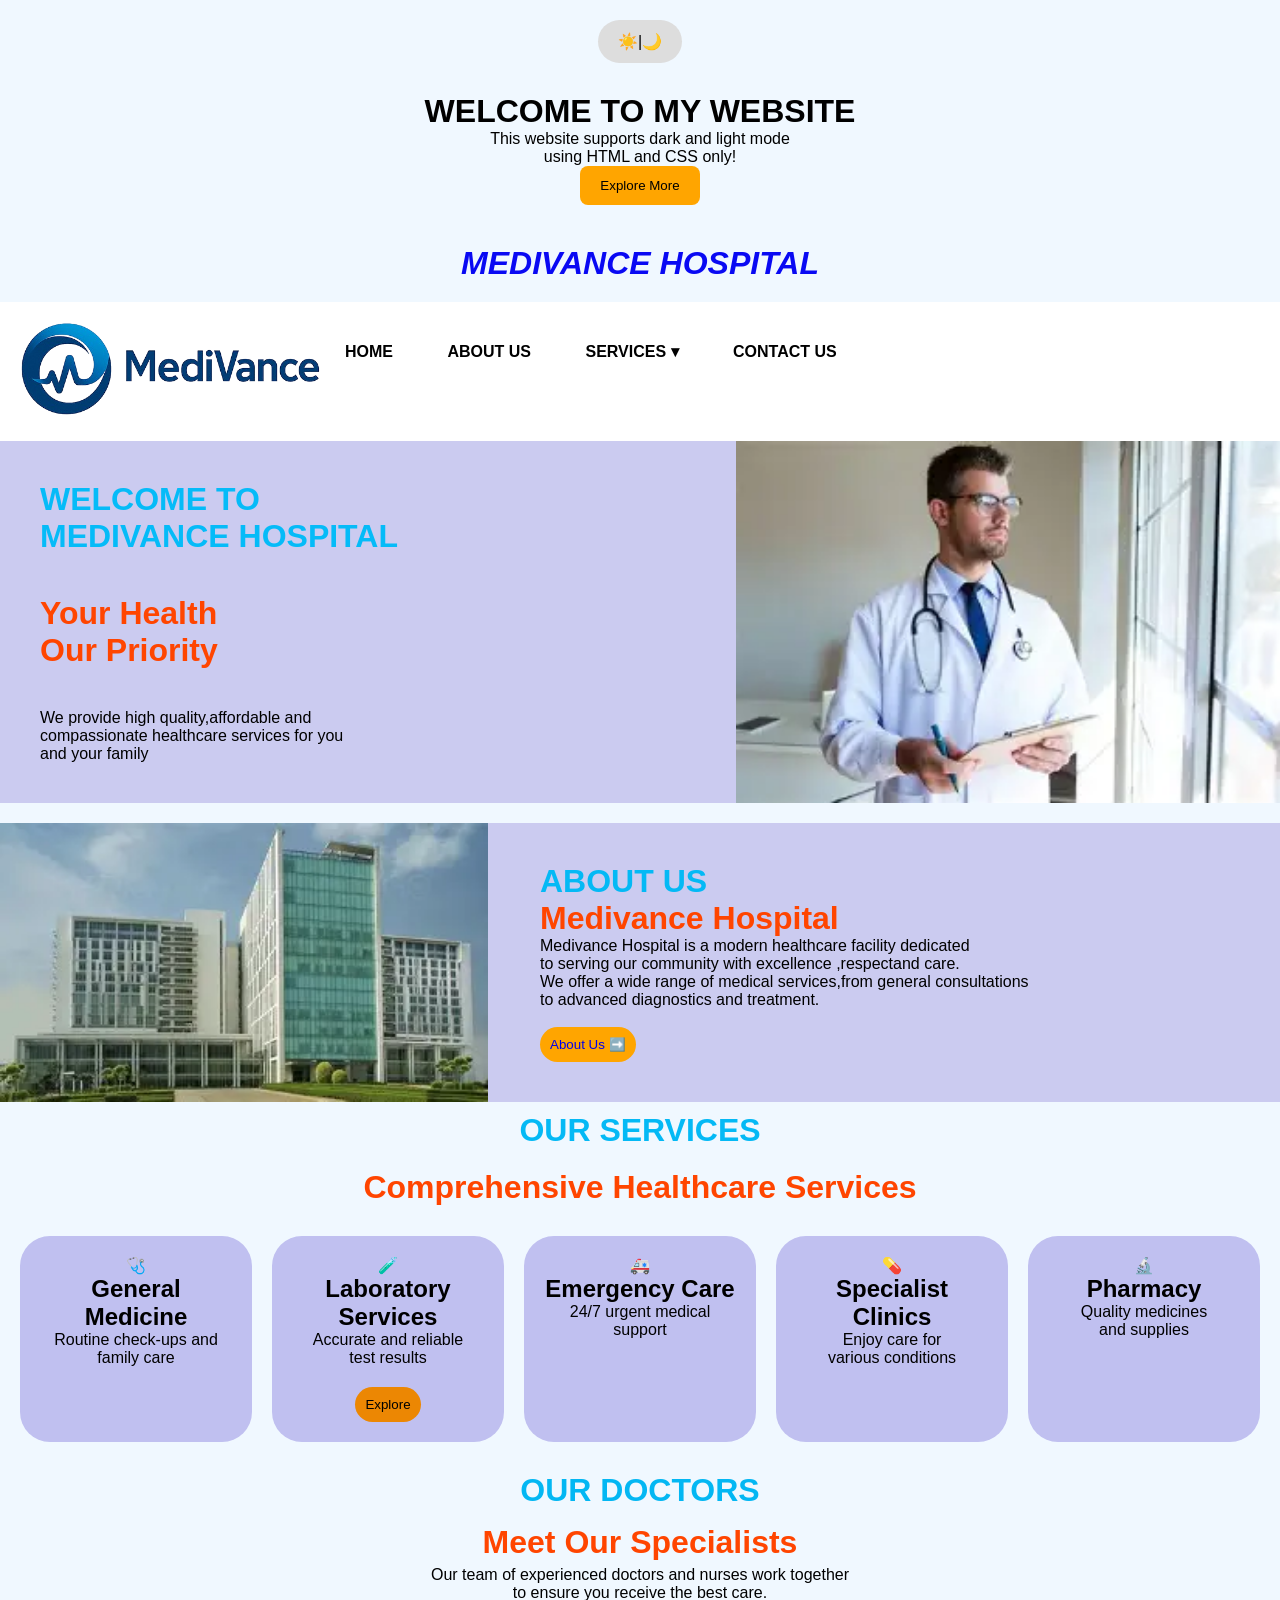
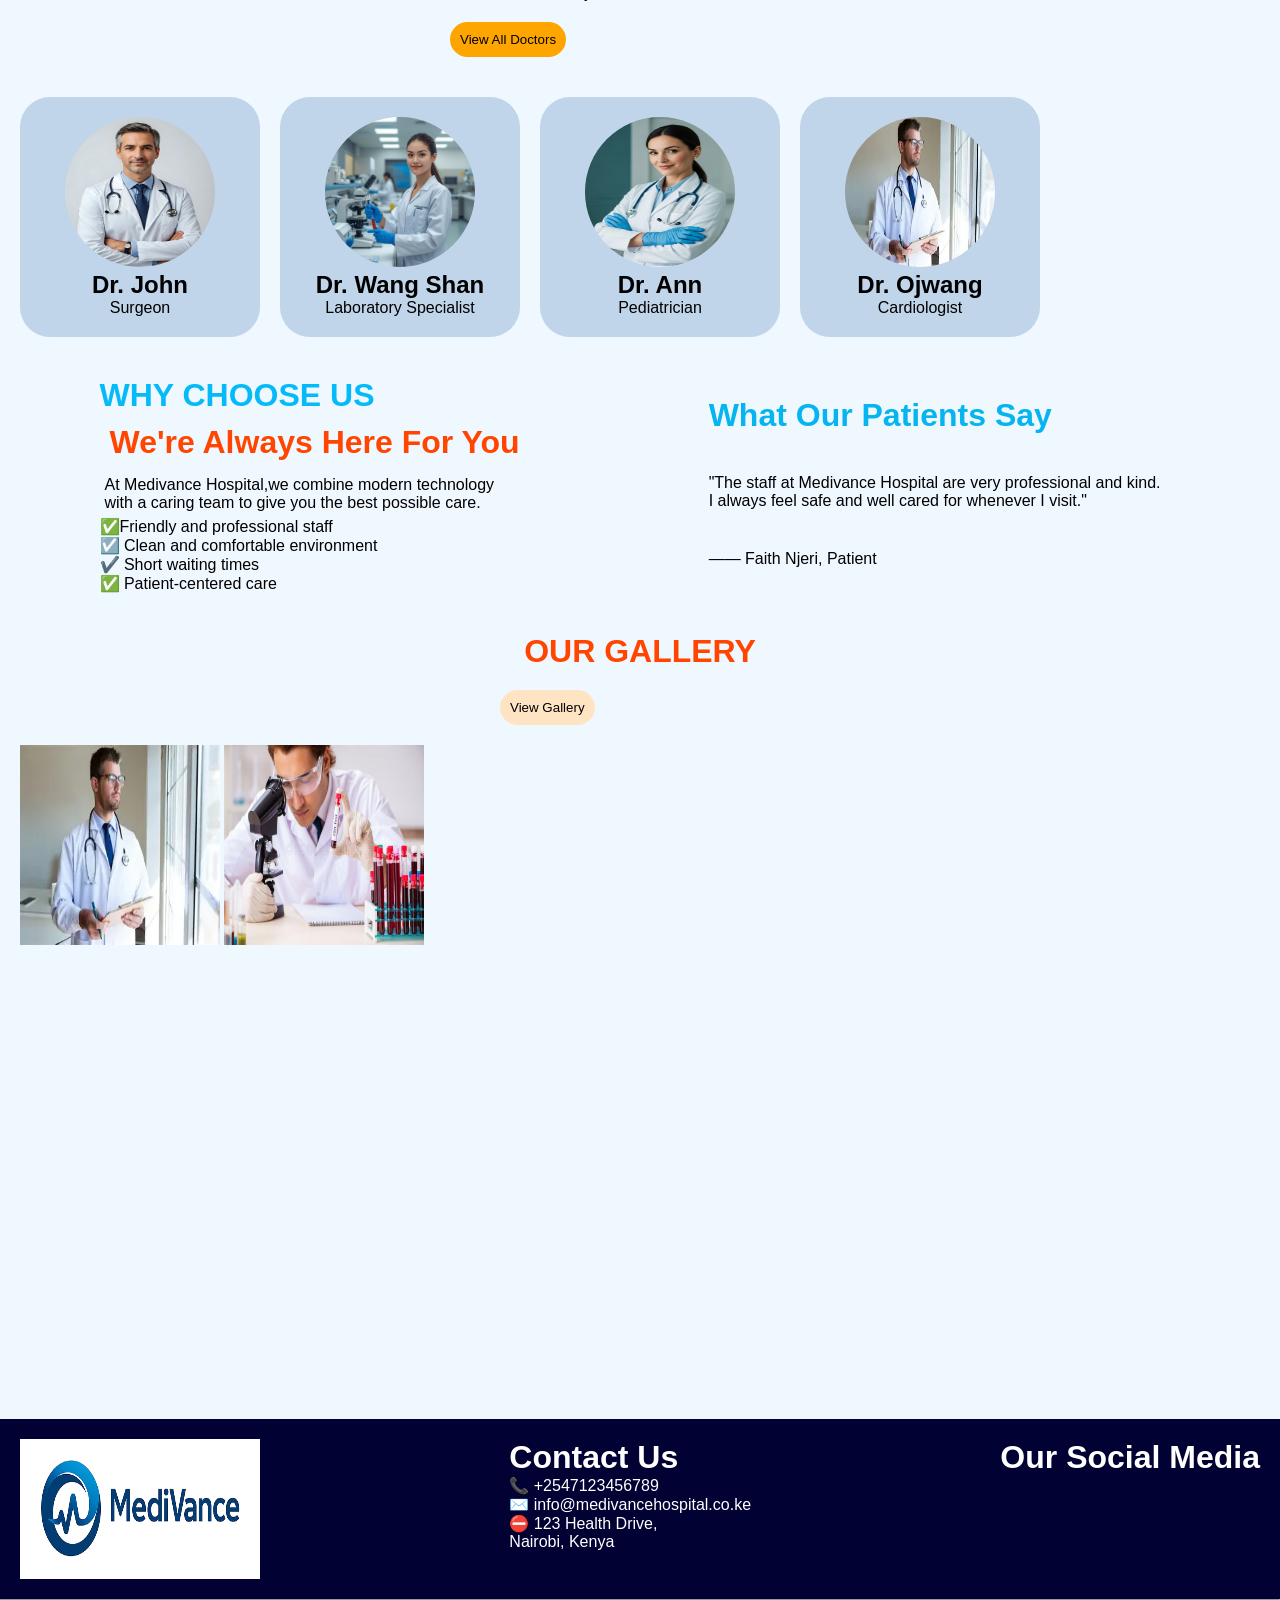
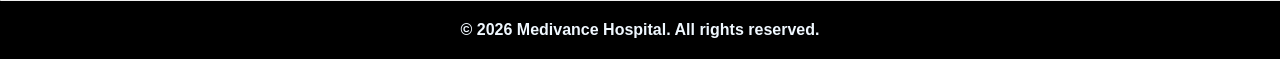
<file: index.html>
<!DOCTYPE html>
<html lang="en">
<head>
    <meta charset="UTF-8">
    <meta name="viewport" content="width=device-width, initial-scale=1.0">
    <title>Medivance Hospital</title>
    <link rel="stylesheet" href="style.css">
</head>
<body>


      <div class="container">
        <input type="checkbox" id="theme">
        <label for="theme" class="toggle">☀️|🌙</label>

        <h1>WELCOME TO MY WEBSITE</h1>
        <p>This website supports dark and light mode <br>using HTML and CSS only!</p>

        <button>Explore More</button>
    </div>




























    <h1 style="text-align: center; background-color: aliceblue; padding: 20px; color: rgb(9, 9, 243); font-style: italic;">MEDIVANCE HOSPITAL</h1>
    <div class="header">
        <div class="img1"><img src="images/medivance1.png" alt="" height="opx" width="300px"></div>
       
        <ul>
            <li><a href="index.html">HOME</a></li>
            <li><a href="about.html">ABOUT US</a></li>
            <li><a href="#">SERVICES &#X25BE</a>
                <ul class="dropdown">
                    <li><a href="doctors.html">DOCTORS</a></li>
                    <li><a href="patients.html">PATIENTS</a></li>
                    <li><a href="wards.html">WARDS</a></li>
                    <li><a href="labs.html">LABORATORY SERVICES</a></li>
                    <li><a href="gallery.html">GALLERY</a></li>

                </ul>
            </li>
            <li><a href="contact.html">CONTACT US</a></li>
        </ul>
          </div>
    <div class="main">
       <h1 style="color: rgb(5, 187, 248); padding: 20px;">WELCOME TO <br>MEDIVANCE HOSPITAL</h1>
        <h1 style="color: orangered; padding: 20px;">Your Health <br>Our Priority</h1>
        <p style="padding: 20px;">We provide high quality,affordable and <br>compassionate healthcare services for you <br>and your family</p>
         </div>

         <div class="mainabout">
           <div></div>
           <div class="main1">
             <h1 style="color: rgb(4, 185, 245);">ABOUT US</h1>
            <h1 style="color: orangered;">Medivance Hospital</h1>
            <p>Medivance Hospital is a modern healthcare facility dedicated <br>to serving our community with excellence ,respectand care. <br>We offer a wide range of medical services,from general consultations <br>to advanced diagnostics and treatment.</p><br>
            
            <button style="padding: 10px; border-radius: 30px; color: lightblue;"><a href="about.html" style="text-decoration: none;">About Us ➡️</a></button>
           </div>
         </div>
           <!--OUR SERVICES-->
           <h1 style="color: rgb(4, 185, 245); text-align: center; padding: 10px;">OUR SERVICES</h1>
           <h1 style="color: rgb(255, 69, 0); text-align: center; padding: 10px;">Comprehensive Healthcare Services</h1>
         <div class="os">
            <div class="os1">
                🩺
                <h2>General Medicine</h2>
                <p>Routine check-ups and <br>family care</p>
            </div>
            <div class="os1">
                🧪
                <h2>Laboratory Services</h2>
                <p>Accurate and reliable <br>test results</p>
                <button style="padding: 10px; border-radius: 30px; background-color: rgb(236, 135, 3); margin-top: 20px;">
                  <a href="labs.html" style="text-decoration: none; color: black;">Explore</a>
                </button>
            </div>
            <div class="os1">
                🚑
                <h2>Emergency Care</h2>
                <p>24/7 urgent medical <br>support</p>
            </div>
            <div class="os1">
                💊
                <h2>Specialist Clinics</h2>
                <p>Enjoy care for <br>various conditions</p>
            </div>
            <div class="os1">
                🔬
                <h2>Pharmacy</h2>
                <p>Quality medicines <br>and supplies</p>
            </div>
         </div>

         <!--OUR DOCTORS-->
         <h1 style="color: rgb(3, 183, 243); padding: 10px; text-align: center;">OUR DOCTORS</h1>
         <h1 style="color: orangered; padding: 5px; text-align: center;">Meet Our Specialists</h1>
         <p style="text-align: center;">Our team of experienced doctors and nurses work together <br>to ensure you receive the best care.</p>
          <button style="padding: 10px; border-radius: 30px; text-align: center; margin-left: 450px; margin-top: 20px; margin-bottom: 20px;"><a href="doctors.html" style="text-decoration: none; color: black;">View All Doctors
          </a></button>
         <div class="hd">
            <div class="hd1">
                <img src="images/doctor.jpg" alt="" height="150px" width="150px" style="border-radius: 100px;">
                <h2>Dr. John</h2>
                <p>Surgeon</p>
            </div>
            <div class="hd1">
                <img src="images/doctor in lab.jpg" alt="" height="150px" width="150px" style="border-radius: 100px;">
                <h2>Dr. Wang Shan</h2>
                <p>Laboratory Specialist</p>
            </div>
            <div class="hd1">
                <img src="images/Confident Medical Professional Photo on Lummi.jpg" alt="" height="150px" width="150px" style="border-radius: 100px;">
                <h2>Dr. Ann</h2>
                <p>Pediatrician</p>
            </div>
            <div class="hd1">
                <img src="images/doctor.webp" alt="" width="150px" height="150px" style="border-radius: 100px;">
                <h2>Dr. Ojwang</h2>
                <p>Cardiologist</p>
            </div>
         </div>

         <!--wc wp-->
         <div class="ww">
            <!--WHY CHOOSE US-->
            <div class="wc">
                <h1 style="color: rgb(5, 186, 247);">WHY CHOOSE US</h1>
                <h1 style="color: orangered; padding: 10px;">We're Always Here For You</h1>
                <p style="padding: 5px;">
                    At Medivance Hospital,we combine modern technology <br>with a caring team to give you the best possible care.
                </p>
                <p>✅Friendly and professional staff</p>
                <p>☑️ Clean and comfortable environment</p>
                <p>✔️ Short waiting times</p>
                <p>✅ Patient-centered care</p>
            </div>

            <!--WHAT OUR PATIENTS SAY-->
           <div class="wp">
            <h1 style="color: rgb(6, 181, 240); padding: 20px;">What Our Patients Say</h1>
             <p style="padding: 20px;">
                "The staff at Medivance Hospital are very professional and kind. <br>I always feel safe and well cared for whenever I visit."
            </p>
            <p style="padding: 20px;">—— Faith Njeri, Patient</p>
           </div>
         </div>


         <h1 style="font-weight: bold; padding: 20px; color: orangered; text-align: center;">OUR GALLERY</h1>
         <button style="margin-left: 500px; padding: 10px; border-radius: 30px; background-color: bisque;">
            <a href="gallery.html" style="text-decoration: none; color: black;">View Gallery</a>
         </button>
         
         <div class="viewgallery">
            <img src="images/doctor.webp" alt="" height="200px" width="200px">
            <img src="images/The Young Handsome Lab Assistant Testing Blood Samples in Hospital Stock Photo - Image of infection, medical_ 134248060.jpg" alt="" height="200px" width="200px">

         </div>

    <br><br><br><br><br><br><br><br><br><br><br><br><br><br><br><br><br><br><br><br><br><br><br><br><br>



    <footer class="footer">
      <img src="images/medivance1.png" alt="" height="100px" width="200px">
      <div class="c">
        <h1>Contact Us</h1>
         <p>📞 +2547123456789</p>
         <p>✉️ info@medivancehospital.co.ke</p>
         <p>⛔ 123 Health Drive,<br>Nairobi, Kenya</p>
      </div>
      <div class="links">
        <h1>Our Social Media</h1>
        
      </div>
    </footer>
    <hr>
     <div class="copyright">
        <p>© 2026 Medivance Hospital. All rights reserved.</p>
     </div>


    <script src="script.js"></script>
</body>
</html>
</file>
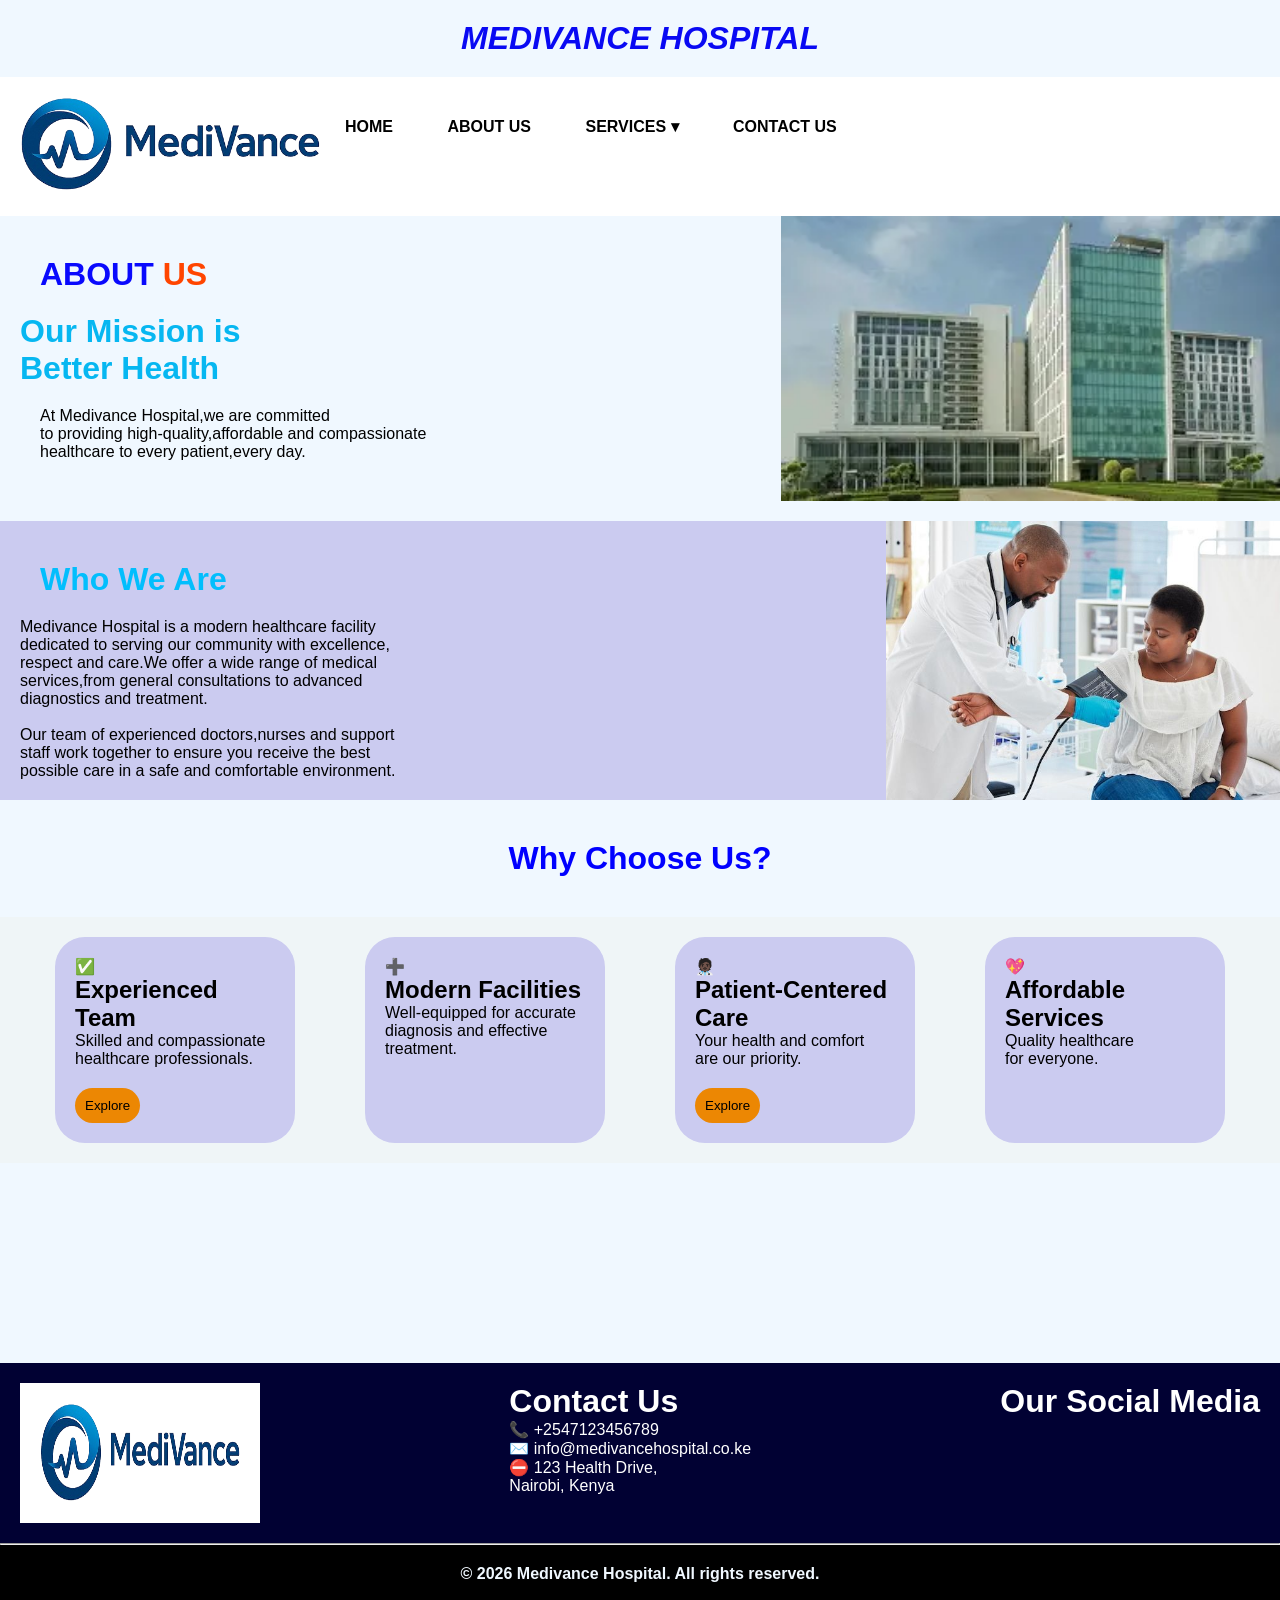
<file: about.html>
<!DOCTYPE html>
<html lang="en">
<head>
    <meta charset="UTF-8">
    <meta name="viewport" content="width=device-width, initial-scale=1.0">
    <title>Medivance Hospital</title>
    <link rel="stylesheet" href="style.css">
</head>
<body>
    <h1 style="text-align: center; background-color: aliceblue; padding: 20px; color: rgb(9, 9, 243); font-style: italic;">MEDIVANCE HOSPITAL</h1>
    <div class="header">
        <div class="img1"><img src="images/medivance1.png" alt="" height="opx" width="300px"></div>
       
        <ul>
            <li><a href="index.html">HOME</a></li>
            <li><a href="about.html">ABOUT US</a></li>
            <li><a href="#">SERVICES &#X25BE</a>
                <ul class="dropdown">
                    <li><a href="doctors.html">DOCTORS</a></li>
                    <li><a href="patients.html">PATIENTS</a></li>
                    <li><a href="wards.html">WARDS</a></li>
                    <li><a href="labs.html">LABORATORY SERVICES</a></li>
                    <li><a href="gallery.html">GALLERY</a></li>

                </ul>
            </li>
            <li><a href="contact.html">CONTACT US</a></li>
        </ul>
          </div>

          <div class="about">
            <h1 style="padding: 20px; "><span style="color: rgb(9, 9, 253);">ABOUT</span> <span style="color: orangered;">US</span></h1>
            <h1 style="color: rgb(6, 183, 241);">Our Mission is <br>Better Health</h1>
            <p style="padding: 20px; text-align: left;">At Medivance Hospital,we are committed <br>to providing high-quality,affordable and compassionate <br>healthcare to every patient,every day.</p>
          </div>

          <div class="who">
            <h1 style="color:  rgb(2, 190, 253); padding: 20px;">Who We Are</h1>
            <p>Medivance Hospital is a modern healthcare facility <br>dedicated to serving our community with excellence, <br>respect and care.We offer a wide range of medical <br> services,from general consultations to advanced <br>diagnostics and treatment.</p><br>
              <p>Our team of experienced doctors,nurses and support <br>staff work together to ensure you receive the best <br>possible care in a safe and comfortable environment.</p>
          </div>
              
          <!--WHY CHOOSE US-->
          <h1 style="color: blue; padding: 20px; text-align: center;">Why Choose Us?</h1>
          <div class="choose">
            
            <div class="choose1">
                ✅
                <h2>Experienced Team</h2>
                <p>Skilled and compassionate <br>healthcare professionals.</p>
                <button style="padding: 10px; border-radius: 30px; background-color: rgb(236, 135, 3); margin-top: 20px;">
                  <a href="doctors.html" style="text-decoration: none; color: black;">Explore</a>
                </button>
            </div>
            <div class="choose1">
                ➕
                <h2>Modern Facilities</h2>
                <p>Well-equipped for accurate <br>diagnosis and effective <br>treatment.</p>
            </div>
            <div class="choose1">
                🧑🏿‍⚕️
                <h2>Patient-Centered Care</h2>
                <p>Your health and comfort <br>are our priority.</p>
                <button style="padding: 10px; border-radius: 30px; background-color: rgb(236, 135, 3); margin-top: 20px;">
                  <a href="patients.html" style="text-decoration: none; color: black;">Explore</a>
                </button>
            </div>
            <div class="choose1">
                💖
                <h2>Affordable Services</h2>
                <p>Quality healthcare <br>for everyone.</p>
            </div>
          </div>

          

          <br><br><br><br><br><br><br><br><br><br>

        <footer class="footer">
      <img src="images/medivance1.png" alt="" height="100px" width="200px">
      <div class="c">
        <h1>Contact Us</h1>
         <p>📞 +2547123456789</p>
         <p>✉️ info@medivancehospital.co.ke</p>
         <p>⛔ 123 Health Drive,<br>Nairobi, Kenya</p>
      </div>
      <div class="links">
        <h1>Our Social Media</h1>
        
      </div>
    </footer>
    <hr>
     <div class="copyright">
        <p>© 2026 Medivance Hospital. All rights reserved.</p>
     </div>    

  <script src="script.js"></script>
</body>
</html>
</file>
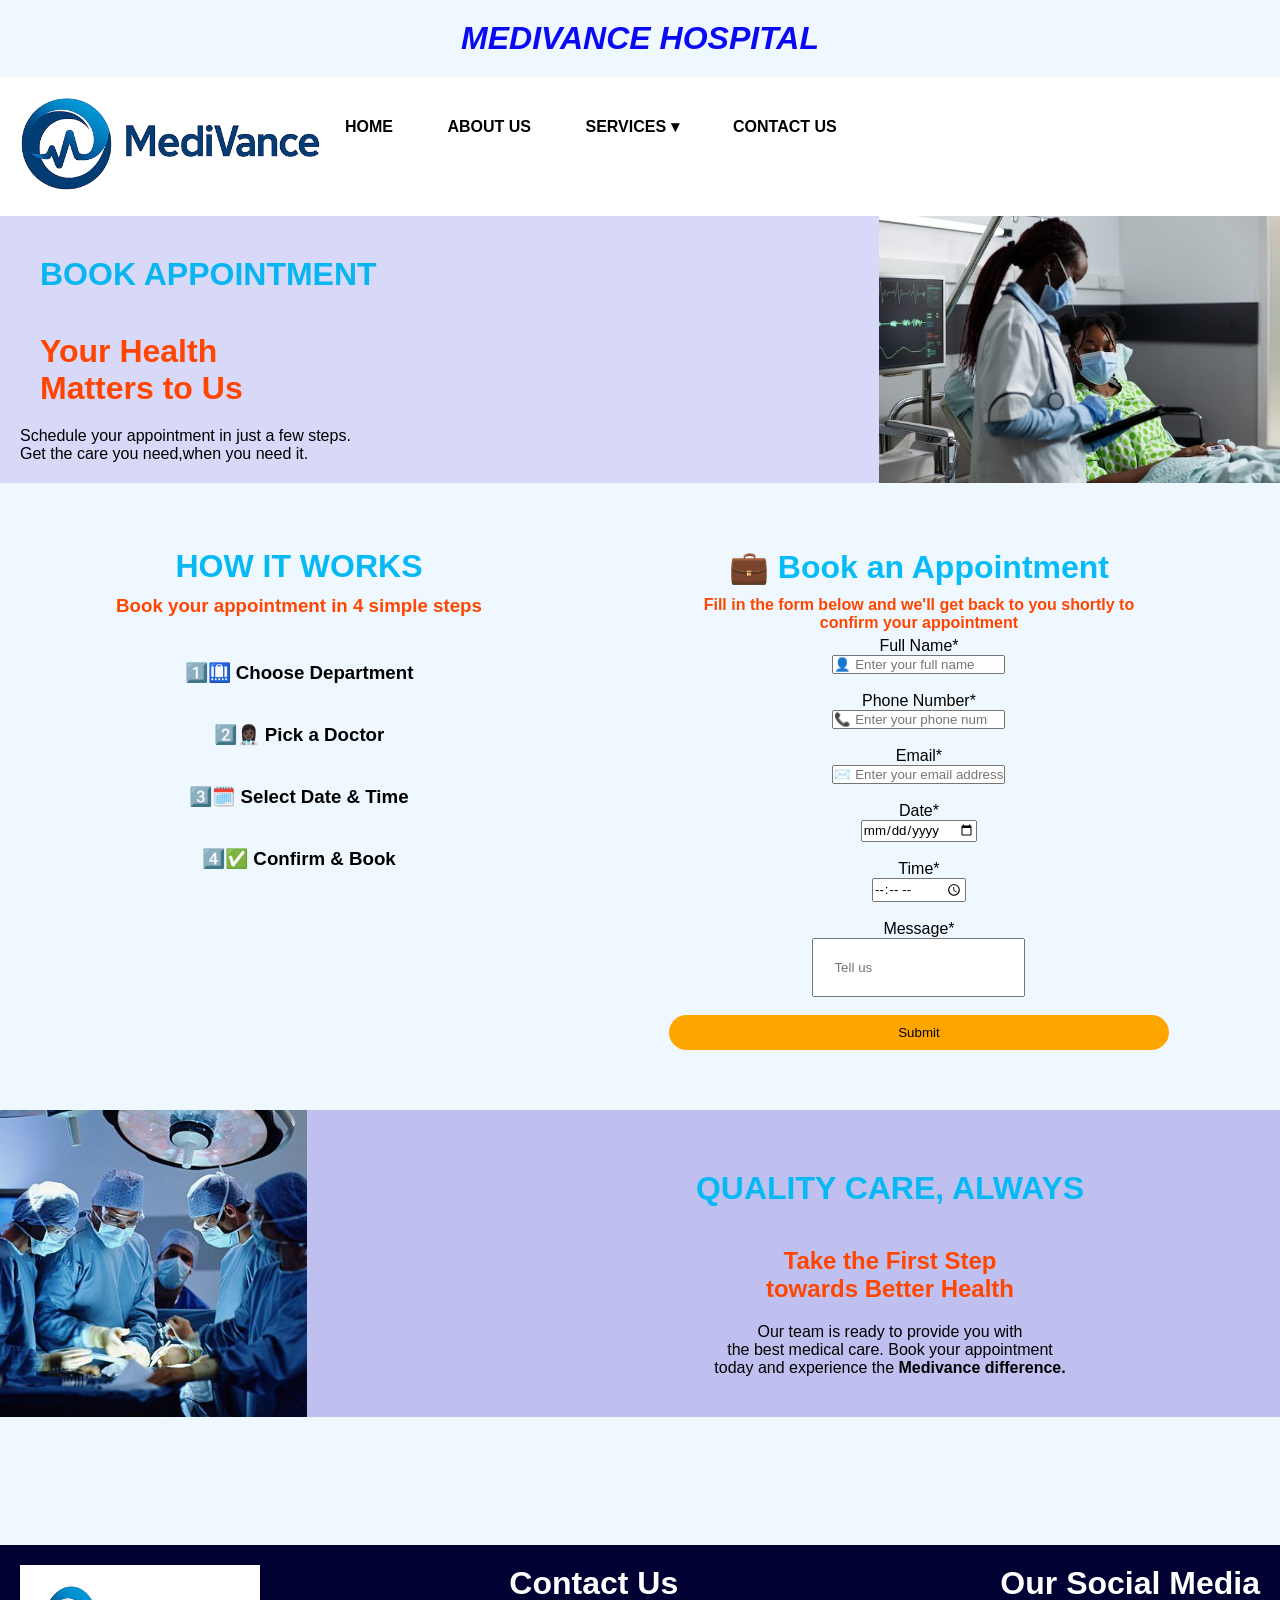
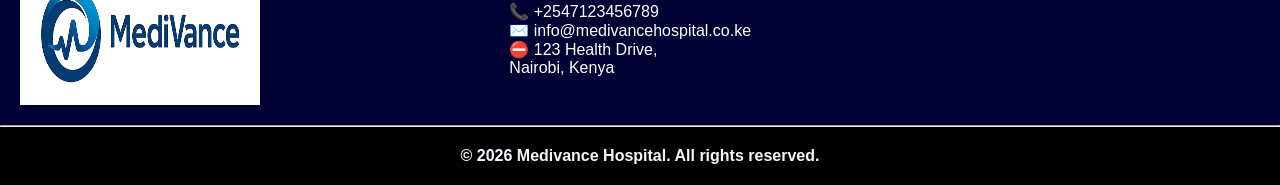
<file: appointment.html>
<!DOCTYPE html>
<html lang="en">
<head>
    <meta charset="UTF-8">
    <meta name="viewport" content="width=device-width, initial-scale=1.0">
    <title>Medivance Hospital</title>
    <link rel="stylesheet" href="style.css">
</head>
<body>
    <h1 style="text-align: center; background-color: aliceblue; padding: 20px; color: rgb(9, 9, 243); font-style: italic;">MEDIVANCE HOSPITAL</h1>
    <div class="header">
        <div class="img1"><img src="images/medivance1.png" alt="" height="opx" width="300px"></div>
       
        <ul>
            <li><a href="index.html">HOME</a></li>
            <li><a href="about.html">ABOUT US</a></li>
            <li><a href="#">SERVICES &#X25BE</a>
                <ul class="dropdown">
                    <li><a href="doctors.html">DOCTORS</a></li>
                    <li><a href="patients.html">PATIENTS</a></li>
                    <li><a href="wards.html">WARDS</a></li>
                    <li><a href="labs.html">LABORATORY SERVICES</a></li>
                    <li><a href="gallery.html">GALLERY</a></li>

                </ul>
            </li>
            <li><a href="contact.html">CONTACT US</a></li>
        </ul>
          </div>
                
          <div class="appointment">
            <h1 style="color: rgb(7, 182, 240); padding: 20px;">BOOK APPOINTMENT</h1>
            <h1 style="color: orangered; padding: 20px;">Your Health <br>Matters to Us</h1>
            <p>
                Schedule your appointment in just a few steps. <br>Get the care you need,when you need it.
            </p>

          </div>

          <!--HOW IT WORKS + BOOK APPOINTMENT-->
          <div class="appoint">
            <!--HOW IT WORKS-->
            <div class="appoint1">
                <h1 style="color: rgb(6, 185, 245); padding: 5px; text-align: center;">HOW IT WORKS</h1>
                <h3 style="color: orangered; padding: 5px; text-align: center;">Book your appointment in 4 simple steps</h3>
                <p style="padding: 20px;"><h3>1️⃣🛄 Choose Department</h3></p>
                <p style="padding: 20px;"><h3>2️⃣👩🏿‍⚕️ Pick a Doctor</h3></p>
                <p style="padding: 20px;"><h3>3️⃣🗓️ Select Date & Time</h3></p>
                <p style="padding: 20px;"><h3>4️⃣✅ Confirm & Book</h3></p>  
            </div>
            <!--BOOK AN APPOINTMENT-->
            <div class="appoint2">
                <h1 style="color: rgb(6, 188, 248); padding: 5px; text-align: center;">💼 Book an Appointment</h1>
                <h4 style="color: orangered; padding: 5px; text-align: center;">Fill in the form below and we'll get back to you shortly to <br>confirm your appointment</h4>

                <label for="name">Full Name*</label><br>
                <input type="text" placeholder="👤 Enter your full name"><br><br>
                <label for="phone">Phone Number*</label><br>
                <input type="number" placeholder="📞 Enter your phone number"><br><br>
                <label for="email">Email*</label><br>
                <input type="email" placeholder="✉️ Enter your email address"><br><br>
                <label for="date">Date*</label><br>
                <input type="date" placeholder="🗓️ dd/mm/yyyy"><br><br>
                <label for="time">Time*</label><br>
                <input type="time" placeholder="⌚ Select a time"><br><br>
                <label for="message">Message*</label><br>
                 <input type="text" placeholder="Tell us" style="padding: 20px;"><br><br>

                 <button onclick="submit" style="padding: 10px; border-radius: 30px; width: 500px;">
                    Submit
                 </button>
            </div>
          </div>
            <!--QUALITY CARE-->
          <div class="care">
            <div class="care1">
                <h1 style="color: rgb(6, 185, 245); padding: 20px;">QUALITY CARE, ALWAYS</h1>
                <h2 style="color: orangered; padding: 20px;">Take the First Step <br>towards Better Health</h2>
                <p>
                    Our team is ready to provide you with <br>the best medical care. Book your appointment <br>today and experience the <strong>Medivance difference.</strong>
                </p>
            </div>
          </div>




          <br><br><br><br><br><br>
          
          <footer class="footer">
      <img src="images/medivance1.png" alt="" height="100px" width="200px">
      <div class="c">
        <h1>Contact Us</h1>
         <p>📞 +2547123456789</p>
         <p>✉️ info@medivancehospital.co.ke</p>
         <p>⛔ 123 Health Drive,<br>Nairobi, Kenya</p>
      </div>
      <div class="links">
        <h1>Our Social Media</h1>
        
      </div>
    </footer>
    <hr>
     <div class="copyright">
        <p>© 2026 Medivance Hospital. All rights reserved.</p>
     </div>

        <script src="script.js"></script>
          </body>
          </html>
</file>
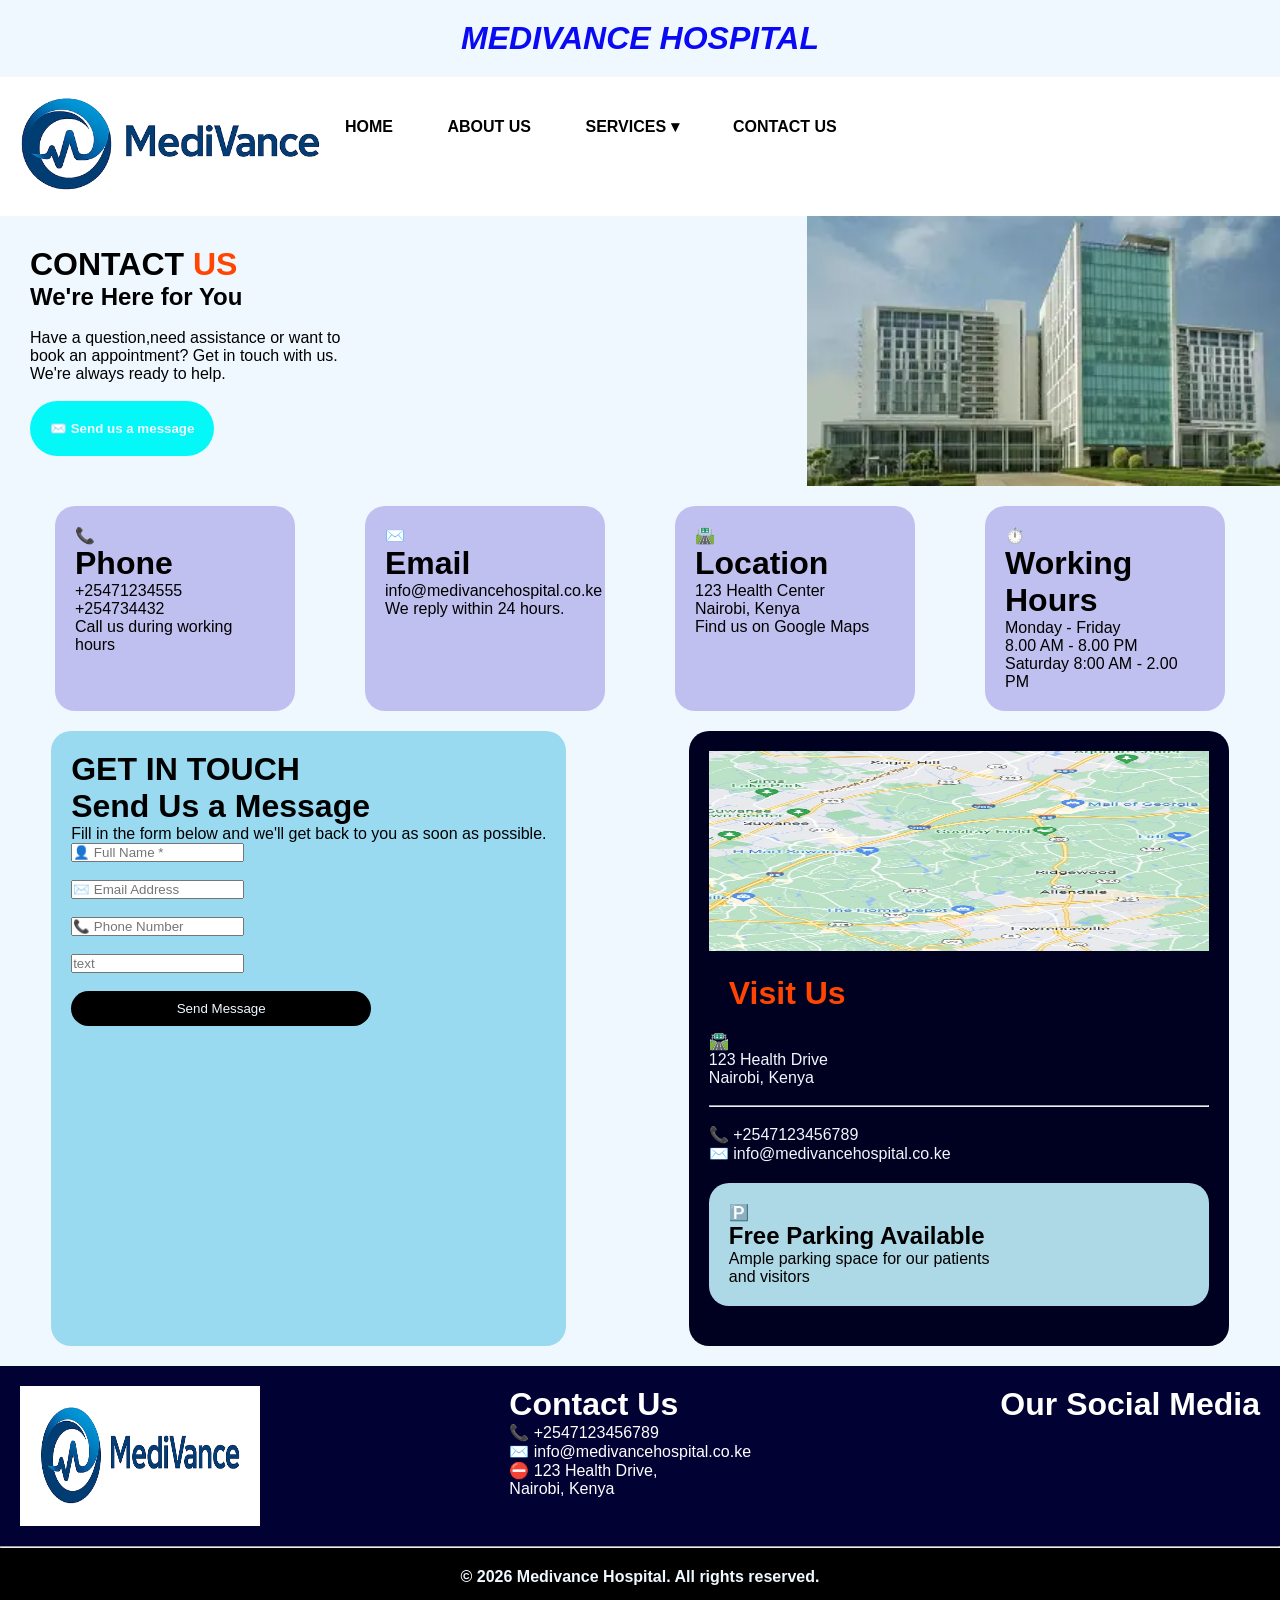
<file: contact.html>
<!DOCTYPE html>
<html lang="en">
<head>
    <meta charset="UTF-8">
    <meta name="viewport" content="width=device-width, initial-scale=1.0">
    <title>Medivance Hospital</title>
    <link rel="stylesheet" href="style.css">
</head>
<body>
    <h1 style="text-align: center; background-color: aliceblue; padding: 20px; color: rgb(9, 9, 243); font-style: italic;">MEDIVANCE HOSPITAL</h1>
    <div class="header">
        <div class="img1"><img src="images/medivance1.png" alt="" height="opx" width="300px"></div>
       
        <ul>
            <li><a href="index.html">HOME</a></li>
            <li><a href="about.html">ABOUT US</a></li>
            <li><a href="#">SERVICES &#X25BE</a>
                <ul class="dropdown">
                    <li><a href="doctors.html">DOCTORS</a></li>
                    <li><a href="patients.html">PATIENTS</a></li>
                    <li><a href="wards.html">WARDS</a></li>
                    <li><a href="labs.html">LABORATORY SERVICES</a></li>
                    <li><a href="gallery.html">GALLERY</a></li>

                </ul>
            </li>
            <li><a href="contact.html">CONTACT US</a></li>
        </ul>
          </div>

          <div class="contact">
            <h1>CONTACT <span style="color: orangered;">US</span></h1>
            <h2>We're Here for You</h2><br>
            <p>Have a question,need assistance or want to <br> book an appointment? Get in touch with us. <br>We're always ready to help.</p><br>
            <button class="button"><a href="appointment.html">✉️ Send us a message</a></button>
           </div>


            
           <div class="con">
            <div class="con1">
              📞
            <h1>Phone</h1>
           <p> +25471234555</p>
            <p>+254734432</p>
            <p>Call us during working hours</p>
            </div>
            <div class="con1">
              ✉️
              <h1>Email</h1>
           <p>info@medivancehospital.co.ke</p>
           <p>We reply within 24 hours.</p>
            </div>
            <div class="con1">
                🛣️
            <h1>Location</h1>
            <p>123 Health Center</p>
            <p>Nairobi, Kenya</p>
            <p>Find us on Google Maps</p>
           </div>
           <div class="con1">
            ⏱️
            <h1>Working Hours</h1>
            <p>Monday - Friday</p>
            <p>8.00 AM - 8.00 PM</p>
            <p>Saturday 8:00 AM - 2.00 PM </p>
           </div>
            </div>

            <!--GET IN TOUCH + VISIT US-->
            <div class="touch">
              <div class="get">
                <h1>GET IN TOUCH</h1>
                <h1>Send Us a Message</h1>
                <p>Fill in the form below and we'll get back to you as soon as possible.</p>
                <input type="text" placeholder="👤 Full Name *"><br><br>
                <input type="email" placeholder="✉️ Email Address"><br><br>
                <input type="number" placeholder="📞 Phone Number"><br><br>
                <input type="message" placeholder="text"><br><br>

                <button style="padding: 10px; color: blue; width: 300px; border-radius: 30px; margin-bottom: 20px; color: aliceblue; background-color: black;">Send Message</button>

              </div>
              <div class="maps">
                <img src="images/Google Maps.jpg" alt="" height="200px" width="500px">
                <h1 style="color: orangered;
                padding: 20px;">Visit Us</h1>
                🛣️ <p>123 Health Drive</p>
                   <p> Nairobi, Kenya</p><br>

                   <hr><br>
                   <p>📞 +2547123456789</p>
                   <p>✉️ info@medivancehospital.co.ke</p>

                   <div class="park">
                    🅿️
                    <h2>Free Parking Available</h2>
                    <p>Ample parking space for our patients <br>and visitors</p>
                   </div>

              </div>

            </div>
           

            
             <footer class="footer">
      <img src="images/medivance1.png" alt="" height="100px" width="200px">
      <div class="c">
        <h1>Contact Us</h1>
         <p>📞 +2547123456789</p>
         <p>✉️ info@medivancehospital.co.ke</p>
         <p>⛔ 123 Health Drive,<br>Nairobi, Kenya</p>
      </div>
      <div class="links">
        <h1>Our Social Media</h1>
        
      </div>
    </footer>
    <hr>
     <div class="copyright">
        <p>© 2026 Medivance Hospital. All rights reserved.</p>
     </div>

      <script src="script.js"></script>
</body>
</html>
</file>
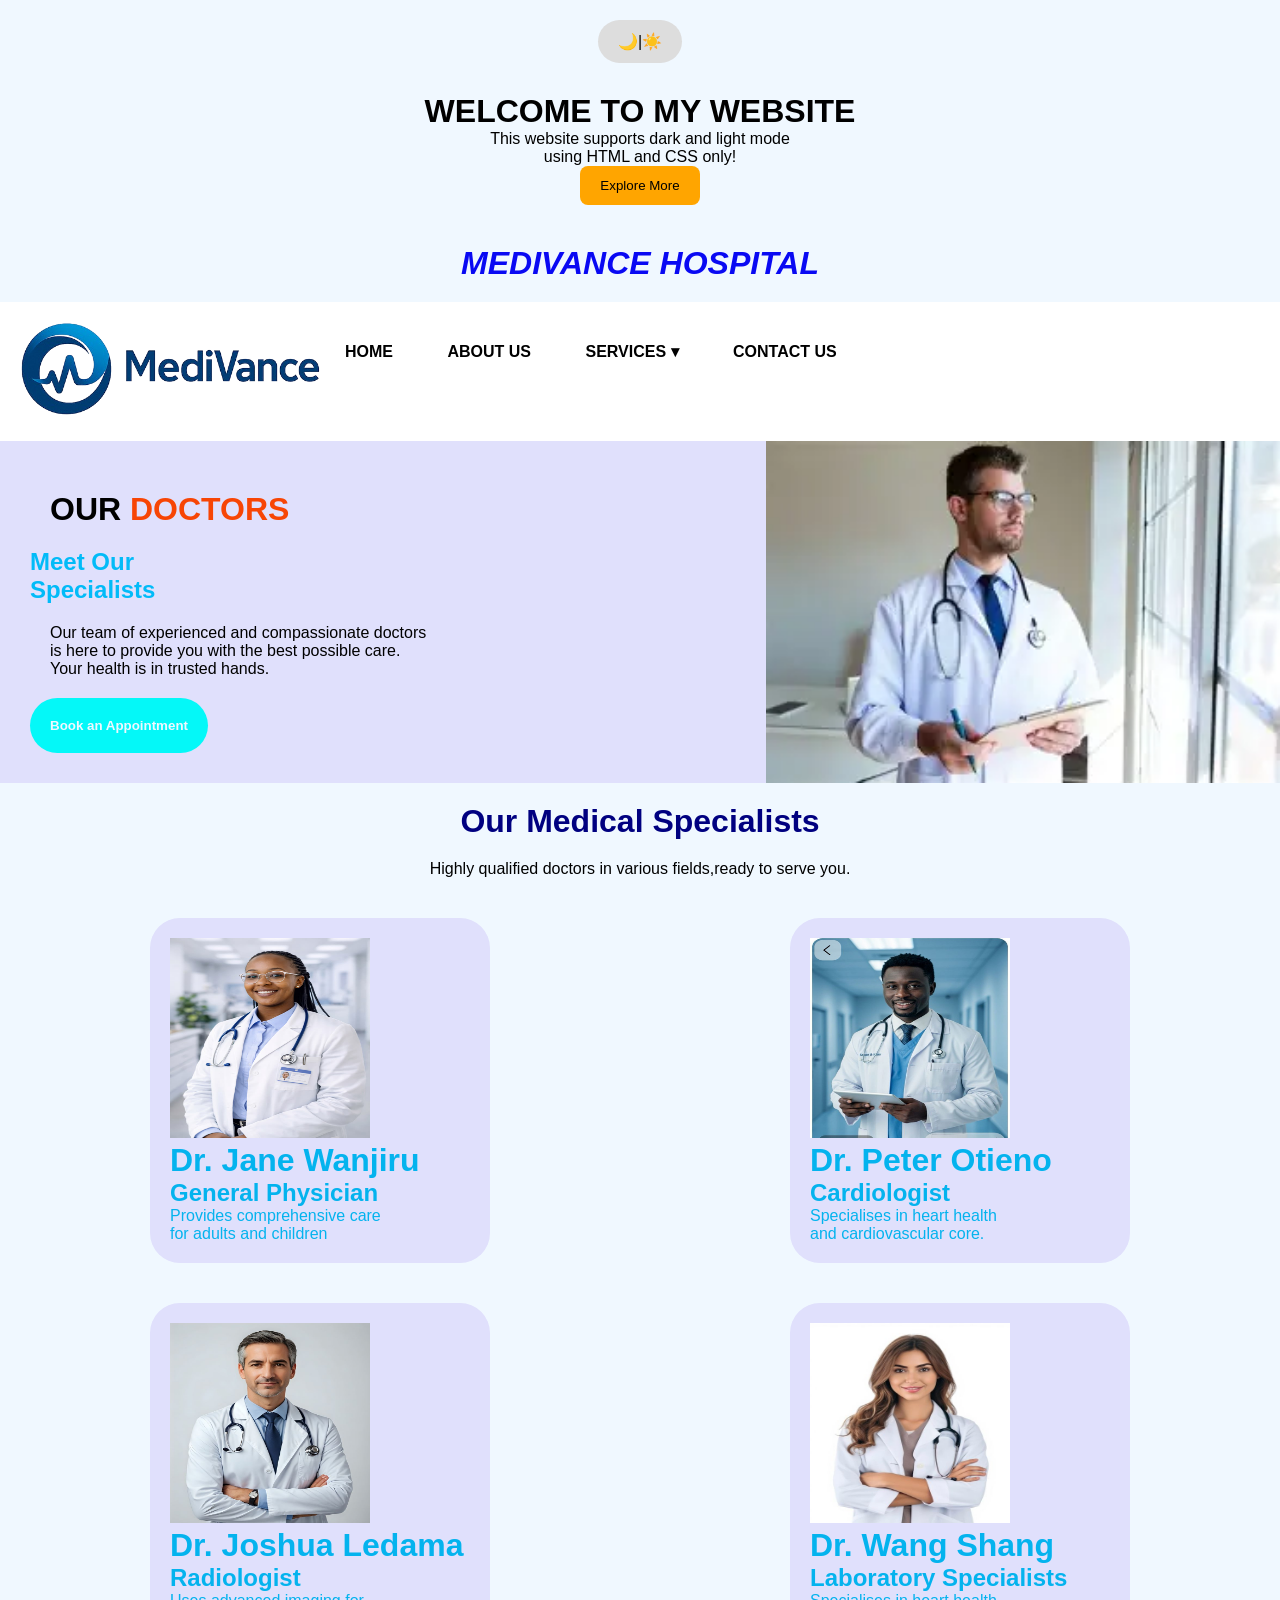
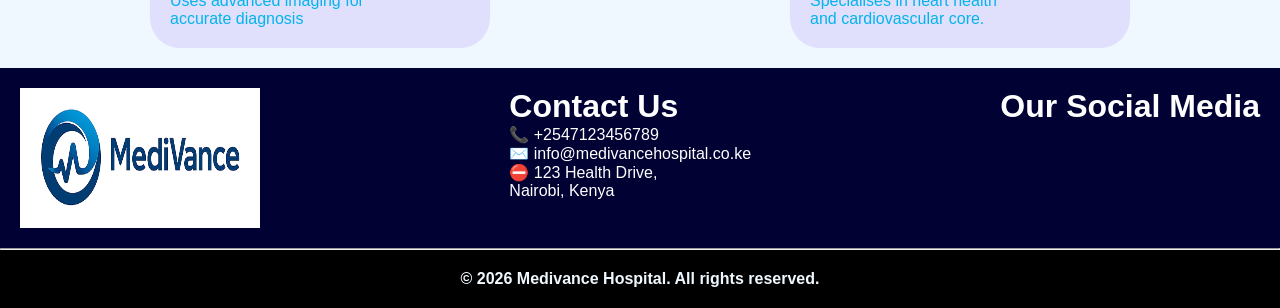
<file: doctors.html>
<!DOCTYPE html>
<html lang="en">
<head>
    <meta charset="UTF-8">
    <meta name="viewport" content="width=device-width, initial-scale=1.0">
    <title>Medivance Hospital</title>
    <link rel="stylesheet" href="style.css">
</head>
<body>





 <div class="container">
        <input type="checkbox" id="theme">
        <label for="theme" class="toggle">🌙|☀️</label>

        <h1>WELCOME TO MY WEBSITE</h1>
        <p>This website supports dark and light mode <br>using HTML and CSS only!</p>

        <button>Explore More</button>
    </div>





    <h1 style="text-align: center; background-color: aliceblue; padding: 20px; color: rgb(9, 9, 243); font-style: italic;">MEDIVANCE HOSPITAL</h1>
    <div class="header">
        <div class="img1"><img src="images/medivance1.png" alt="" height="opx" width="300px"></div>
       
        <ul>
            <li><a href="index.html">HOME</a></li>
            <li><a href="about.html">ABOUT US</a></li>
            <li><a href="#">SERVICES &#X25BE</a>
                <ul class="dropdown">
                    <li><a href="doctors.html">DOCTORS</a></li>
                    <li><a href="patients.html">PATIENTS</a></li>
                    <li><a href="wards.html">WARDS</a></li>
                    <li><a href="labs.html">LABORATORY SERVICES</a></li>
                    <li><a href="gallery.html">GALLERY</a></li>

                </ul>
            </li>
            <li><a href="contact.html">CONTACT US</a></li>
        </ul>
          </div>

         <div class="doctors">
             <h1 style="padding: 20px;">OUR <span style="color: rgb(247, 69, 5);">DOCTORS</span></h1>
             <h2 style="color: rgb(2, 187, 248);">Meet Our <br>Specialists</h2>
             <p style="padding: 20px;">Our team of experienced and compassionate doctors <br>is here to provide you with the best possible care. <br>Your health is in trusted hands.</p>
             <button class="button"><a href="appointment.html">Book an Appointment</a></button>
         </div>

         <h1 style="color: navy; text-align: center;">Our Medical Specialists</h1>
         <p style="text-align: center; padding: 20px;">Highly qualified doctors in various fields,ready to serve you.</p>

         <div class="doc">
            <div class="doc1">
                <img src="images/Smiling doctor in a modern hospital.jpg" alt="" height="200px" width="200px">
                <h1>Dr. Jane Wanjiru</h1>
                <h2>General Physician</h2>
                <p>Provides comprehensive care <br>for adults and children</p>
            </div>
            <div class="doc2">
                <img src="images/98657048085062416.jpg" alt="" height="200px" width="200px">
                <h1>Dr. Peter Otieno</h1>
                <h2>Cardiologist</h2>
                <p>Specialises in heart health <br>and cardiovascular core.</p>
            </div>


         </div>

         <!--DOCS-->
         <div class="docs">
            <div class="docs1">
              <img src="images/doctor.jpg" alt="" height="200px" width="200px">
               <h1>Dr. Joshua Ledama</h1>
                <h2>Radiologist</h2>
                <p>Uses advanced imaging for<br>accurate diagnosis</p>
            </div>
            <div class="docs1">
                <img src="images/Retrato confiante jovem médica feminina em um fundo branco gerado por IA _ imagem Premium gerada com IA.jpg" alt="" height="200px" width="200px">
                 <h1>Dr. Wang Shang</h1>
                <h2>Laboratory Specialists</h2>
                <p>Specialises in heart health <br>and cardiovascular core.</p>

            </div>
         </div>
            
            <footer class="footer">
      <img src="images/medivance1.png" alt="" height="100px" width="200px">
      <div class="c">
        <h1>Contact Us</h1>
         <p>📞 +2547123456789</p>
         <p>✉️ info@medivancehospital.co.ke</p>
         <p>⛔ 123 Health Drive,<br>Nairobi, Kenya</p>
      </div>
      <div class="links">
        <h1>Our Social Media</h1>
        
      </div>
    </footer>
    <hr>
     <div class="copyright">
        <p>© 2026 Medivance Hospital. All rights reserved.</p>
     </div>


 <script src="script.js"></script>
</body>
</html>
</file>
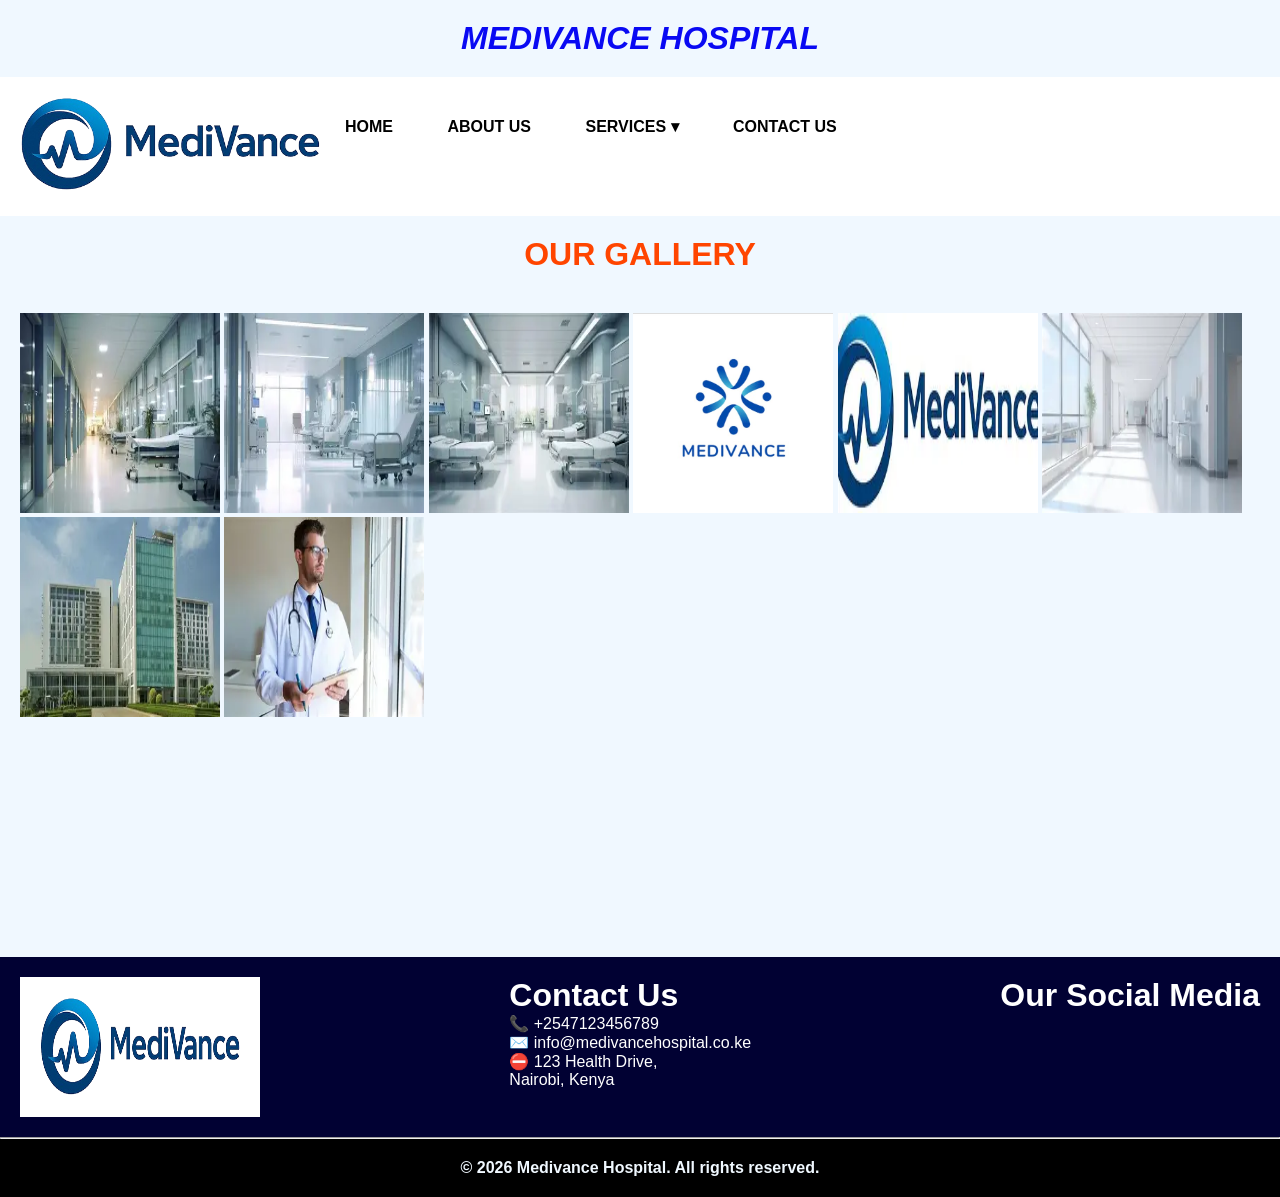
<file: gallery.html>
<!DOCTYPE html>
<html lang="en">
<head>
    <meta charset="UTF-8">
    <meta name="viewport" content="width=device-width, initial-scale=1.0">
    <title>Medivance Hospital</title>
    <link rel="stylesheet" href="style.css">
</head>
<body>
    <h1 style="text-align: center; background-color: aliceblue; padding: 20px; color: rgb(9, 9, 243); font-style: italic;">MEDIVANCE HOSPITAL</h1>
    <div class="header">
        <div class="img1"><img src="images/medivance1.png" alt="" height="opx" width="300px"></div>
       
        <ul>
            <li><a href="index.html">HOME</a></li>
            <li><a href="about.html">ABOUT US</a></li>
            <li><a href="#">SERVICES &#X25BE</a>
                <ul class="dropdown">
                    <li><a href="doctors.html">DOCTORS</a></li>
                    <li><a href="patients.html">PATIENTS</a></li>
                    <li><a href="wards.html">WARDS</a></li>
                    <li><a href="labs.html">LABORATORY SERVICES</a></li>
                    <li><a href="gallery.html">GALLERY</a></li>

                </ul>
            </li>
            <li><a href="contact.html">CONTACT US</a></li>
        </ul>
          </div>
                
          <h1 style="color: orangered; padding: 20px; text-align: center;">OUR GALLERY</h1>
          <div class="gallery">
            <img src="images/ward3.webp" alt="" height="200px" width="200px">
            <img src="images/ward2.webp" alt="" height="200px" width="200px">
            <img src="images/ward1.webp" alt="" height="200px" width="200px">
            <img src="images/medivance2.jpg" alt="" height="200px" width="200px">
            <img src="images/medivance.webp" alt="" height="200px" width="200px">
            <img src="images/hosi.webp" alt="" height="200px" width="200px">
            <img src="images/hos.webp" alt="" height="200px" width="200px">
            <img src="images/doctor.webp" alt="" height="200px" width="200px">

          </div>

                 <br><br><br><br><br><br><br><br><br><br><br><br><br>

          <footer class="footer">
      <img src="images/medivance1.png" alt="" height="100px" width="200px">
      <div class="c">
        <h1>Contact Us</h1>
         <p>📞 +2547123456789</p>
         <p>✉️ info@medivancehospital.co.ke</p>
         <p>⛔ 123 Health Drive,<br>Nairobi, Kenya</p>
      </div>
      <div class="links">
        <h1>Our Social Media</h1>
        
      </div>
    </footer>
    <hr>
     <div class="copyright">
        <p>© 2026 Medivance Hospital. All rights reserved.</p>
     </div>

            <script src="script.js"></script>
          </body>
          </html>
</file>
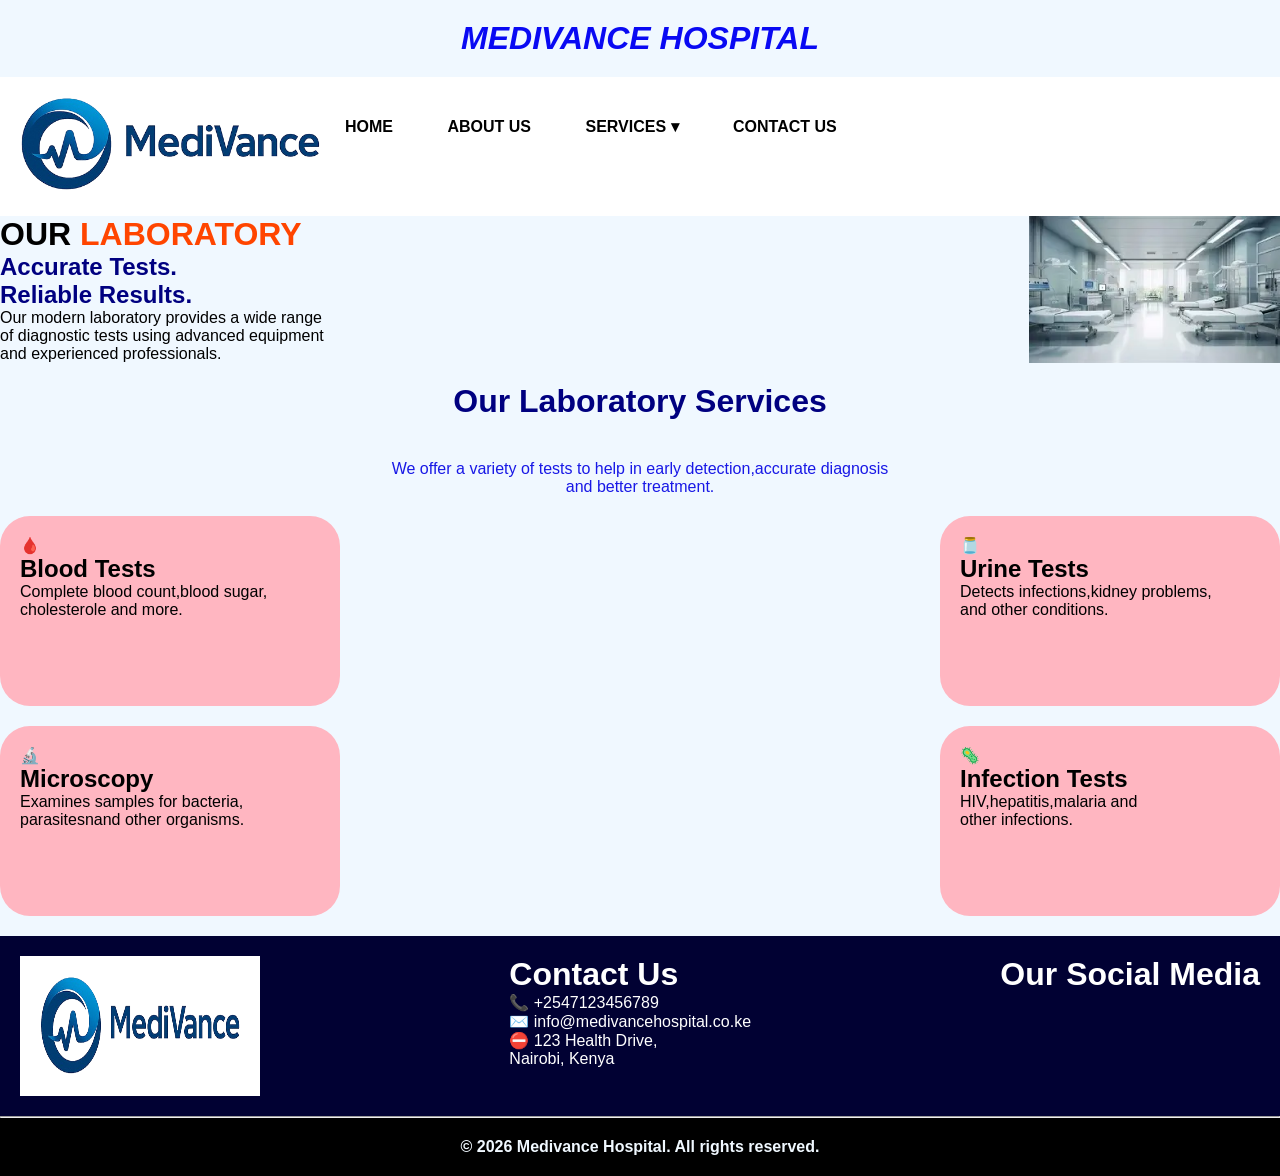
<file: labs.html>
<!DOCTYPE html>
<html lang="en">
<head>
    <meta charset="UTF-8">
    <meta name="viewport" content="width=device-width, initial-scale=1.0">
    <title>Medivance Hospital</title>
    <link rel="stylesheet" href="style.css">
</head>
<body>
    <h1 style="text-align: center; background-color: aliceblue; padding: 20px; color: rgb(9, 9, 243); font-style: italic;">MEDIVANCE HOSPITAL</h1>
    <div class="header">
        <div class="img1"><img src="images/medivance1.png" alt="" height="opx" width="300px"></div>
       
        <ul>
            <li><a href="index.html">HOME</a></li>
            <li><a href="about.html">ABOUT US</a></li>
            <li><a href="#">SERVICES &#X25BE</a>
                <ul class="dropdown">
                    <li><a href="doctors.html">DOCTORS</a></li>
                    <li><a href="patients.html">PATIENTS</a></li>
                    <li><a href="wards.html">WARDS</a></li>
                    <li><a href="labs.html">LABORATORY SERVICES</a></li>
                    <li><a href="gallery.html">GALLERY</a></li>

                </ul>
            </li>
            <li><a href="contact.html">CONTACT US</a></li>
        </ul>
          </div>

          <div class="lab">
            <h1>OUR <span style="color: orangered;">LABORATORY</span></h1>
            <h2 style="color: navy;">Accurate Tests. <br>Reliable Results.</h2>
            <p>Our modern laboratory provides a wide range <br>of diagnostic tests using advanced equipment <br>and experienced professionals.</p>
         </div>
         <h1 style="color: navy; text-align: center; padding: 20px;">Our Laboratory Services</h1>
         <p style="color: rgb(24, 24, 230); text-align: center; padding: 20px;">We offer a variety of tests to help in early detection,accurate diagnosis <br>and better treatment.</p>

         <div class="tests">
            <div class="test1" style="background-color: lightpink; padding: 20px; margin-bottom: 20px; width: 300px; height: 150px; border-radius: 30px;">
                🩸
                <h2>Blood Tests</h2>
                <p>Complete blood count,blood sugar,<br>cholesterole and more.</p>
            </div>
            <div class="test2" style="background-color: lightpink; padding: 20px; margin-bottom: 20px; width: 300px; height: 150px; border-radius: 30px;">
                🫙
                <h2>Urine Tests</h2>
                Detects infections,kidney problems,<br>and other conditions.
            </div>
         </div>
             <div class="test">
            <div class="test3" style="background-color: lightpink; padding: 20px; margin-bottom: 20px; width: 300px; height: 150px; border-radius: 30px;">
                🔬
                <h2>Microscopy</h2>
                <p>Examines samples for bacteria,<br>parasitesnand other organisms.</p>
            </div>
            <div class="test4" style="background-color: lightpink; padding: 20px; margin-bottom: 20px; width: 300px; height: 150px; border-radius: 30px;">
                🦠
                <h2>Infection Tests</h2>
                <p>HIV,hepatitis,malaria and <br>other infections.</p>
            </div>
            </div>

        
            

            
                 <footer class="footer">
      <img src="images/medivance1.png" alt="" height="100px" width="200px">
      <div class="c">
        <h1>Contact Us</h1>
         <p>📞 +2547123456789</p>
         <p>✉️ info@medivancehospital.co.ke</p>
         <p>⛔ 123 Health Drive,<br>Nairobi, Kenya</p>
      </div>
      <div class="links">
        <h1>Our Social Media</h1>
        
      </div>
    </footer>
    <hr>
     <div class="copyright">
        <p>© 2026 Medivance Hospital. All rights reserved.</p>
     </div>
     
 <script src="script.js"></script>
</body>
</html>
</file>
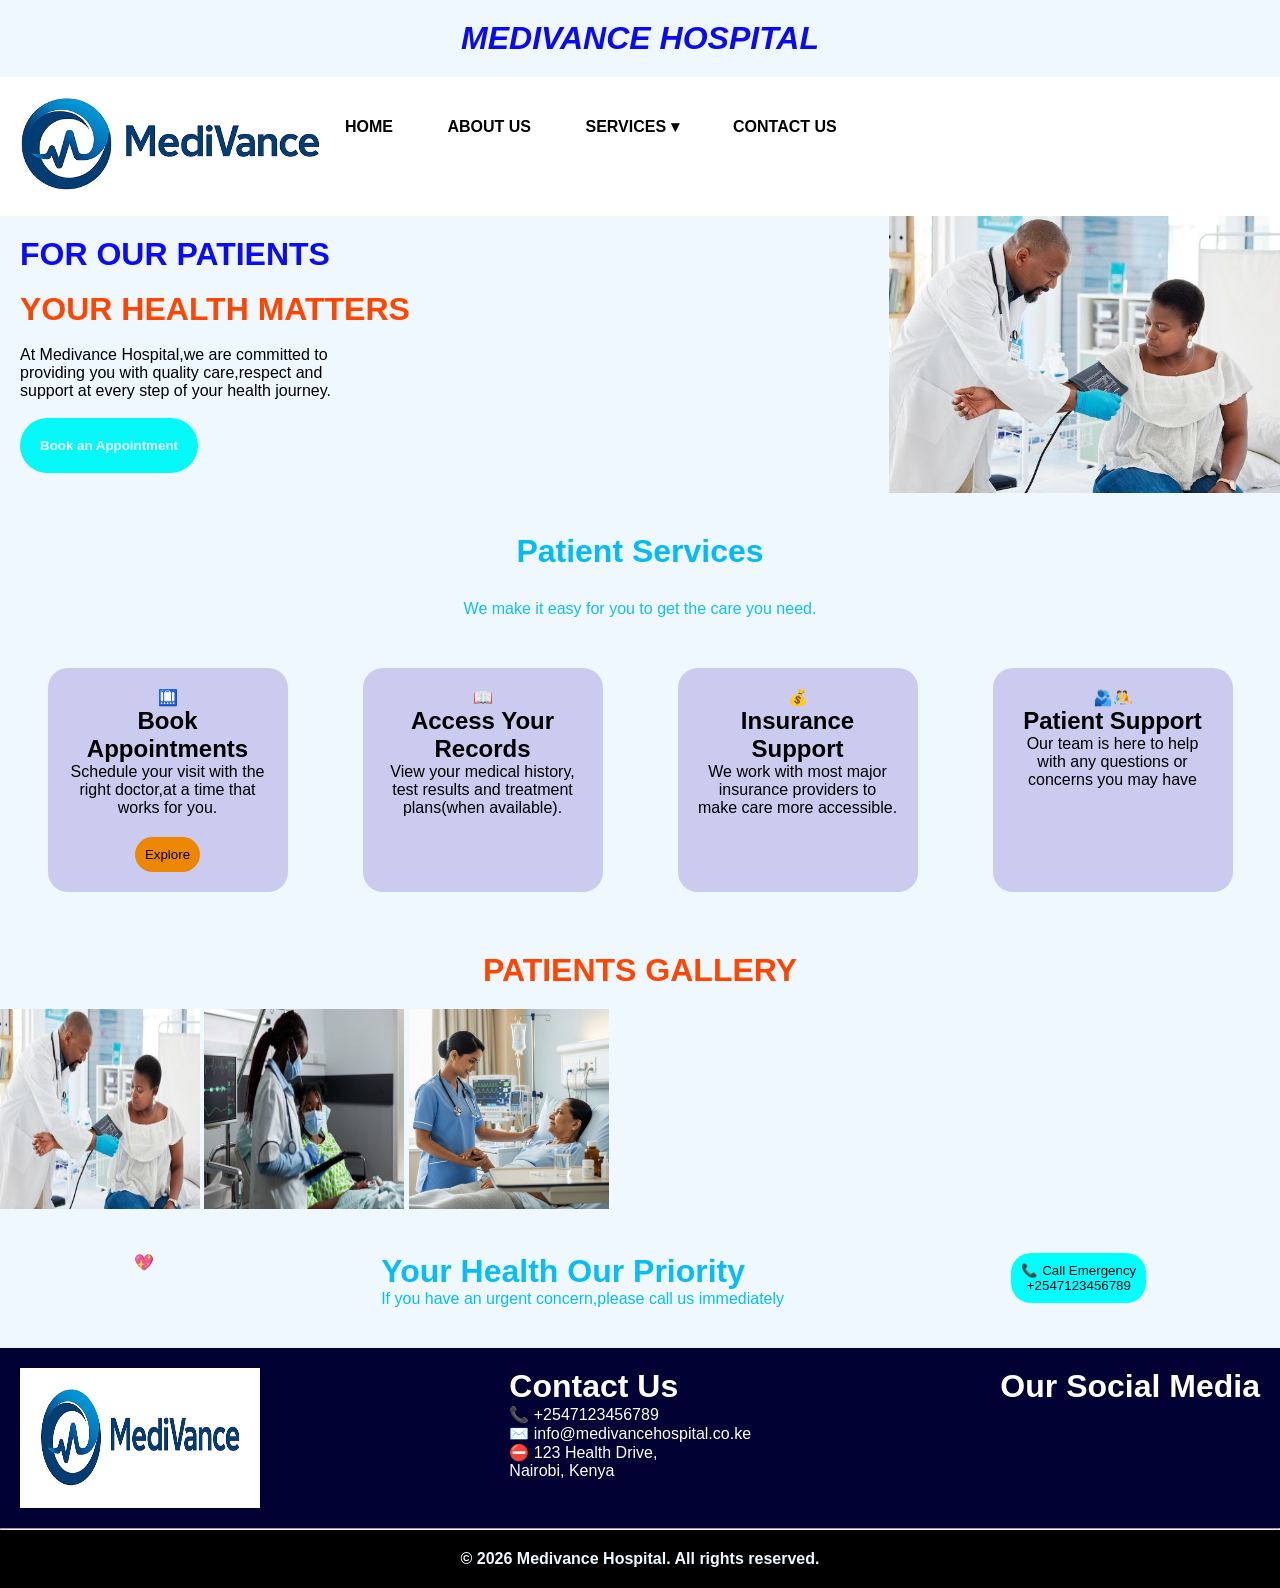
<file: patients.html>
<!DOCTYPE html>
<html lang="en">
<head>
    <meta charset="UTF-8">
    <meta name="viewport" content="width=device-width, initial-scale=1.0">
    <title>Medivance Hospital</title>
    <link rel="stylesheet" href="style.css">
</head>
<body>
    <h1 style="text-align: center; background-color: aliceblue; padding: 20px; color: rgb(9, 9, 243); font-style: italic;">MEDIVANCE HOSPITAL</h1>
    <div class="header">
        <div class="img1"><img src="images/medivance1.png" alt="" height="opx" width="300px"></div>
       
        <ul>
            <li><a href="index.html">HOME</a></li>
            <li><a href="about.html">ABOUT US</a></li>
            <li><a href="#">SERVICES &#X25BE</a>
                <ul class="dropdown">
                    <li><a href="doctors.html">DOCTORS</a></li>
                    <li><a href="patients.html">PATIENTS</a></li>
                    <li><a href="wards.html">WARDS</a></li>
                    <li><a href="labs.html">LABORATORY SERVICES</a></li>
                    <li><a href="gallery.html">GALLERY</a></li>

                </ul>
            </li>
            <li><a href="contact.html">CONTACT US</a></li>
        </ul>
          </div>

          <div class="patients">
            <h1 style="color: rgb(10, 10, 252);">FOR OUR PATIENTS</h1> <br>
            <h1 style="color: orangered;">YOUR HEALTH MATTERS</h1> <br>
            <p>At Medivance Hospital,we are committed to <br>providing you with quality care,respect and <br>support at every step of your health journey.</p><br>
             <button class="button"><a href="appointment.html">Book an Appointment</a></button>   
          </div>

            <h1 style="color: rgb(4, 187, 248); text-align: center;  padding: 20px; ">Patient Services</h1>
            <p style="color: rgb(16, 189, 247); text-align: center; padding: 10px;">We make it easy for you to get the care you need.</p>

            <div class="patient">
              <div class="patient1">
                🛄
                <h2>Book Appointments</h2>
                <p>Schedule your visit with the right doctor,at a time that works for you.</p>
                <button style="padding: 10px; border-radius: 30px; background-color: rgb(236, 135, 3); margin-top: 20px;">
                  <a href="appointment.html" style="text-decoration: none; color: black;">Explore</a>
              </div>
              <div class="patient1">
                📖 
                <h2>Access Your Records</h2>
                <p>View your medical history,<br>test results and treatment <br> plans(when available).</p>
              </div>
              <div class="patient1">
                💰
                <h2>Insurance Support</h2>
                <p>We work with most major <br>insurance providers to <br>make care more accessible.</p>
              </div>
              <div class="patient1">
                🫂🤼
                <h2>Patient Support</h2>
                <p>Our team is here to help <br> with any questions or <br>concerns you may have</p>
              </div>
            </div>

            <!--PATIENTS GALLERY-->
            <h1 style="color: orangered; padding: 20px; text-align: center;">PATIENTS GALLERY</h1>
            <div class="pgallery">
              <img src="images/Helping healthcare and a doctor with a black woman for hypertension health check and service help medical and a gp consulting with a patient for blood pressure exam cardiology or monitor _ Premium….jpg" alt="" height="200px" width="200px">
              <img src="images/Medic of african ethnicity helping sick patient at clinic in hospital ward_ doctor using medical equipment and technology for young woman healthcare and treatment. black person in bed _ Free Photo" alt="" height="200px" width="200px">
             <img src="images/Patient Care Services _ Expert In‑Home Support _ Phenixcare.jpg" alt="" width="200px" height="200px">
            </div>



            <div class="our">
              <div class="our1">💖</div>
              <div class="our2">
                <h1>Your Health Our Priority</h1>
                <p>If you have an urgent concern,please call us immediately</p>
                </div>
                <div class="our3">
                  <button style="border-radius: 20px; padding: 10px; background-color: aqua;">📞 Call Emergency <br>+2547123456789</button>
                </div>
            </div>

            


        <footer class="footer">
      <img src="images/medivance1.png" alt="" height="100px" width="200px">
      <div class="c">
        <h1>Contact Us</h1>
         <p>📞 +2547123456789</p>
         <p>✉️ info@medivancehospital.co.ke</p>
         <p>⛔ 123 Health Drive,<br>Nairobi, Kenya</p>
      </div>
      <div class="links">
        <h1>Our Social Media</h1>
        
      </div>
    </footer>
    <hr>
     <div class="copyright">
        <p>© 2026 Medivance Hospital. All rights reserved.</p>
     </div>    

 <script src="script.js"></script>
</body>
</html>
</file>
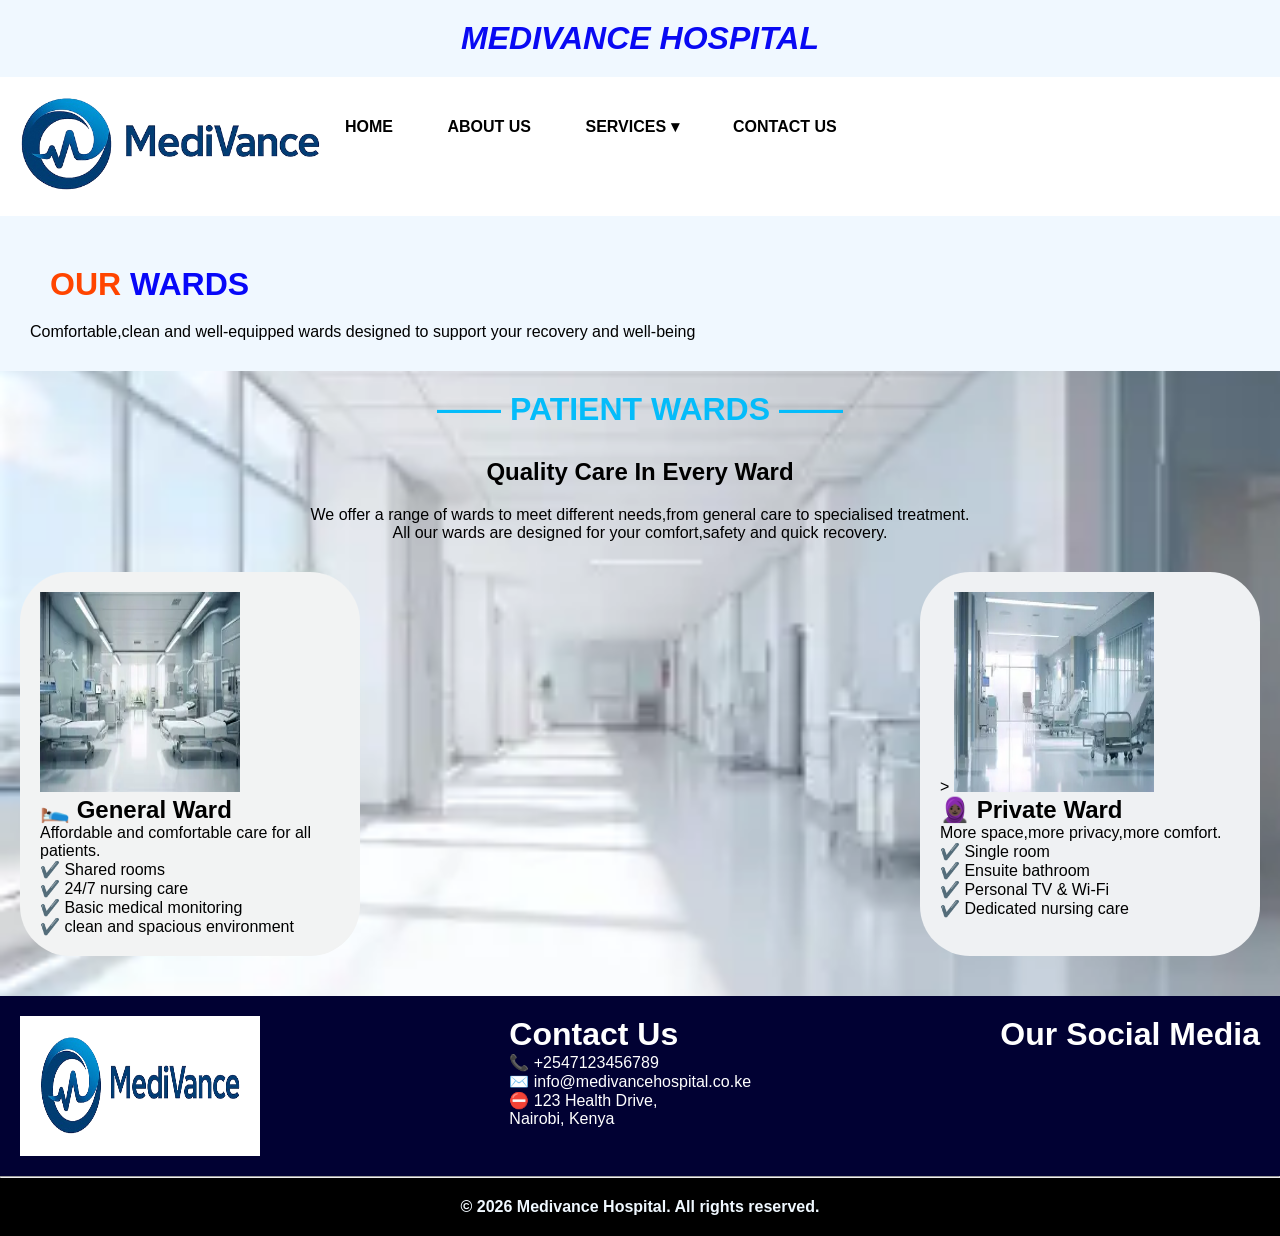
<file: wards.html>
<!DOCTYPE html>
<html lang="en">
<head>
    <meta charset="UTF-8">
    <meta name="viewport" content="width=device-width, initial-scale=1.0">
    <title>Medivance Hospital</title>
    <link rel="stylesheet" href="style.css">
</head>
<body>
    <h1 style="text-align: center; background-color: aliceblue; padding: 20px; color: rgb(9, 9, 243); font-style: italic;">MEDIVANCE HOSPITAL</h1>
    <div class="header">
        <div class="img1"><img src="images/medivance1.png" alt="" height="opx" width="300px"></div>
       
        <ul>
            <li><a href="index.html">HOME</a></li>
            <li><a href="about.html">ABOUT US</a></li>
            <li><a href="#">SERVICES &#X25BE</a>
                <ul class="dropdown">
                    <li><a href="doctors.html">DOCTORS</a></li>
                    <li><a href="patients.html">PATIENTS</a></li>
                    <li><a href="wards.html">WARDS</a></li>
                    <li><a href="labs.html">LABORATORY SERVICES</a></li>
                    <li><a href="gallery.html">GALLERY</a></li>

                </ul>
            </li>
            <li><a href="contact.html">CONTACT US</a></li>
        </ul>
          </div>

          <div class="wards">
           <h1 style="padding: 20px; color: rgb(7, 7, 248);"><span style="color: orangered;">OUR</span> WARDS</h1>
           <p>Comfortable,clean and well-equipped wards designed to support your recovery and well-being</p>

          </div>

         <div class="w">
             <h1 style="color: rgb(4, 188, 250); text-align: center; padding: 20px;">—— PATIENT WARDS ——</h1>
          <h2 style="font-weight: bold; text-align: center; padding: 10px;">Quality Care In Every Ward</h2>
          <p style="text-align: center; padding: 10px;">We offer a range of wards to meet different needs,from general care to specialised treatment. <br>All our wards are designed for your comfort,safety and quick recovery.</p>

       <div class="ward">
         <div class="ward1" style="padding: 20px; background-color: rgb(242, 243, 243); width: 300px; border-radius: 50px; margin-bottom: 20px;">  
            <img src="images/ward1.webp" alt="" height="200px" width="200px">
            <h2>🛌🏿 General Ward</h2>
            <p >Affordable and comfortable care for all patients.</p>
            <p>✔️ Shared rooms</p>
            <p>✔️ 24/7 nursing care</p>
            <p>✔️ Basic medical monitoring</p>
            <p>✔️ clean and spacious environment</p>
        </div>
        <div class="ward2" style="padding: 20px; background-color: rgb(239, 241, 243); width: 300px; border-radius: 50px; margin-bottom: 20px;">  >
            <img src="images/ward2.webp" alt="" height="200px" width="200px">
            <h2>🧕🏿 Private Ward</h2>
            <p>More space,more privacy,more comfort.</p>
            <p>✔️ Single room</p>
            <p>✔️ Ensuite bathroom</p>
            <p>✔️ Personal TV & Wi-Fi</p>
            <p>✔️ Dedicated nursing care</p>

        </div>


         </div>
       </div>
          

            <footer class="footer">
      <img src="images/medivance1.png" alt="" height="100px" width="200px">
      <div class="c">
        <h1>Contact Us</h1>
         <p>📞 +2547123456789</p>
         <p>✉️ info@medivancehospital.co.ke</p>
         <p>⛔ 123 Health Drive,<br>Nairobi, Kenya</p>
      </div>
      <div class="links">
        <h1>Our Social Media</h1>
        
      </div>
    </footer>
    <hr>
     <div class="copyright">
        <p>© 2026 Medivance Hospital. All rights reserved.</p>
     </div>

 <script src="script.js"></script>
</body>
</html>
</file>
<file: style.css>
*{
    margin: 0;
    padding: 0;
    font-family: sans-serif;
}
body{
    background-color: #efeff8;
}
@media screen {
    ta
    
}
.header{
    background-color: #fff;
    display: flex;
    justify-content: ;
    padding: 20px;
}
.header img1{
    display: none;
    justify-content: left;
    padding: 20px;
}
.main{
    background-image: url("images/doctor.webp");
    background-position: right center;
    background-repeat: no-repeat;
    background-size: contain;
    background-color: #cbcbf0;
    padding: 20px;
    justify-content: space-between;
    margin-bottom: 20px;
}
.mainabout{
    background-image: url("images/hos.webp");
    background-repeat: no-repeat;
    background-size: contain;
    background-position: left center;
    background-color: #cbcbf0;
    padding: 20px;
    display: flex;
}
.main1{
     margin-left: 500px;
     padding: 20px;
}
.os{
    display: flex;
    justify-content: space-between;
    gap: 20px;
    padding: 20px;

}
.os1{
   background-color: #c0c0f0; 
   width: 200px;
   padding: 20px;
   border-radius: 30px;
   text-align: center;
}
.hd{
   display: flex;
   padding: 20px;
   gap: 20px;
}
.hd1{
    padding: 20px;
    background-color: rgb(192, 213, 233);
    width: 200px;
    border-radius: 30px;
    text-align: center;
}
.ww{
    display: flex;
    justify-content: space-around;
    padding: 20px;
}
.wc{
   border: 20px;
   border-color: aqua;
}
.wp{

}
ul{
    background-color: #fff;
}
ul li{
    display: inline-block;
    position: relative;
}
ul li a{
    display: block;
    padding: 20px 25px;
    color: #000;
    text-decoration: none;
    text-align: center;
    font-weight: bold;
}
ul li ul.dropdown li{
    display: block;
}
ul li ul.dropdown{
    width: 100%;
    background-color: #fff;
    position: absolute;
    display: none;
}
ul li a:hover{
    background-color: #000021;
    color: #fff;
}
ul li:hover .dropdown{
    display: block;
}
.about{
    background-image: url("images/hos.webp");
    background-position: right center;
    background-size: contain;
    padding: 20px;
    background-repeat: no-repeat;
    margin-bottom: 20px;
}
.who{
   background-image: url("images/Helping\ healthcare\ and\ a\ doctor\ with\ a\ black\ woman\ for\ hypertension\ health\ check\ and\ service\ help\ medical\ and\ a\ gp\ consulting\ with\ a\ patient\ for\ blood\ pressure\ exam\ cardiology\ or\ monitor\ _\ Premium….jpg");
    background-position: right center;
    background-size: contain;
    padding: 20px;
    background-repeat: no-repeat;
    margin-bottom: 20px; 
    margin-top: 20px;
    margin-bottom: 20px;
    background-color: #cbcbf0;
}
.choose{
   background-color:  rgb(239, 245, 247);
   padding: 20px;
   display: flex;
   justify-content: space-around;
   margin-top: 20px;
   margin-bottom: 20px;
}
.choose1{
    background-color: #cbcbf0;
    width: 200px;
    padding: 20px;
    border-radius: 30px;
}
.gallery{
    padding: 20px;
    gap: 50px;
    display: inline-block;
   

}
.gallery img{
    gap: 20px;
    justify-content: space-around;

}
.wards{
    padding: 30px;
    background-image: ;
    background-size: contain;
    background-repeat: no-repeat;
    background-position: right center;
    background-color:;
}
.w{
    background-image: url("images/hosi.webp"); 
    background-position: center;
    background-size: cover;
}
.ward{
    display: flex;
    padding: 20px;
    justify-content: space-between;
}
.lab{
    background-image: url("images/ward1.webp");
    background-position: right center;
    background-repeat: no-repeat;
    background-size: contain;
}
.tests{
    display: flex;
    justify-content: space-between;
    gap: 50px;
}
.test{
    display: flex;
    justify-content: space-between;
}
.tests test1:hover{
    background-color: #e0e0fc;
}

.doctors{
    background-image: url("images/doctor.webp");
    background-size: contain;
    background-repeat: no-repeat;
    background-position: right center;
    padding: 30px;
    margin-bottom: 20px;
    background-color: #e0e0fc;
    justify-content: space-around;
}
.doc{
    display: flex;
    justify-content: space-around;
}
.doc1{
    background-color:  #e0e0fc;
    padding: 20px;
    width: 300px;
    border-radius: 30px;
    color: rgb(4, 179, 238);
    margin-top: 20px;
    margin-bottom: 20px;

}
.doc2{
    background-color:  #e0e0fc;
    padding: 20px;
    width: 300px;
    border-radius: 30px;
    color: rgb(4, 179, 238);
    margin-top: 20px;
    margin-bottom: 20px;

}
.docs{
        display: flex;
    justify-content: space-around;
}
.docs1{
     background-color:  #e0e0fc;
    padding: 20px;
    width: 300px;
    border-radius: 30px;
    color: rgb(4, 179, 238);
    margin-top: 20px;
    margin-bottom: 20px;

}
.patients{
    background-image: url("images/Helping\ healthcare\ and\ a\ doctor\ with\ a\ black\ woman\ for\ hypertension\ health\ check\ and\ service\ help\ medical\ and\ a\ gp\ consulting\ with\ a\ patient\ for\ blood\ pressure\ exam\ cardiology\ or\ monitor\ _\ Premium….jpg");
    background-size: contain;
    background-repeat: no-repeat;
    background-position: right center;
    padding: 20px;
    margin-bottom: 20px;
}
.patient{
    padding: 20px;
    display: flex;
    justify-content: space-around;
    gap: 20px;
}
.patient1{
    background-color: #cbcbf0;
    padding: 20px;
    margin-top: 20px;
    margin-bottom: 20px;
    width: 200px;
    text-align: center;
    border-radius: 20px;

}
.pgallery img{
    gap: 20px;
    justify-content: space-around;
}
.our{
    display: flex;
    justify-content: space-around;
    padding: 20px;
}
.our1{
    padding: 20px;
}
.our2{
   padding: 20px;
    color: rgb(7, 188, 248);
}
.our3{
    padding: 20px;
}
.button{
    background-color: rgb(4, 248, 248);
    padding: 20px;
    border-radius: 50px;
}
.button a{
    text-decoration: none;
    color: aliceblue;
    font-weight: bolder;

}
button:hover{
    background-color: blue;
}
.footer{
    display: flex;
    justify-content: space-between;
    background-color: rgb(1, 1, 51);
    color: #fff;
    padding: 20px;
}
.footer img{
    background-color: #fff;
    padding: 20px;
}
.copyright{
    background-color: #000;
    padding: 20px;
    text-align: center;
    color: aliceblue;
    font-weight: bold;
}
.contact{
    background-image: url("images/hos.webp");
    background-size: contain;
    background-repeat: no-repeat;
    background-position: right center;
    padding: 30px;
}
.con{
    display: flex;
    justify-content: space-around;
    padding: 20px;
}
.con1{
    background-color: #c0c0f0;
    width: 200px;
    padding: 20px;
    border-radius: 20px;
}
.con1:hover{
    transform: scale(1.1);
 
}
.appointment{
    padding: 20px;
    background-image: url("images/Medic\ of\ african\ ethnicity\ helping\ sick\ patient\ at\ clinic\ in\ hospital\ ward_\ doctor\ using\ medical\ equipment\ and\ technology\ for\ young\ woman\ healthcare\ and\ treatment.\ black\ person\ in\ bed\ _\ Free\ Photo");
    background-position: right center;
    background-repeat: no-repeat;
    background-size: contain;
    margin-bottom: 20px;
    background-color: #d8d8f8;
}
.appoint{
      display: flex;
      justify-content: space-around;
      padding: 20px;
      margin-top: 20px;
      margin-bottom: 20px;
}
.appoint1{
    text-align: center;
    padding: 20px;
}
.appoint2{
   text-align: center;
   padding: 20px;
}

.care{
    background-image: url("images/10\ Ways\ to\ Treat\ Psoriatic\ Arthritis.jpg");
    background-position: left center;
    background-size: contain;
    background-repeat: no-repeat;
    padding: 20px;
    margin-top: 20px;
    margin-bottom: 20px;
    background-color: #c0c0f0;

}
.care1{
    padding: 20px;
    margin-left: 500px;
    text-align: center;

}
.viewgallery{
    padding: 20px;
}
.viewgallery img{
    justify-content: space-around;
    gap: 20px;
}
.touch{
    display: flex;
    justify-content: space-around;
    gap: 20px
}
.get{
    background-color: rgb(153, 218, 240);
    padding: 20px;
    margin-bottom: 20px;
    border-radius: 20px;
}
.park{
    background-color: lightblue;
    color: black;
    padding: 20px;
    border-radius: 20px;
    margin-top: 20px;
    margin-bottom: 20px;
}
.maps{
    background-color: #000021;
    color: aliceblue;
    padding: 20px;
    margin-bottom: 20px;
    border-radius: 20px;
}
















/* LIGHT MODE DEFAULT */
body{
    background-color: aliceblue;
    color: black;
    font-family: Arial, sans-serif;
    transition: 0.4s;
}

.container{
    text-align: center;
    padding: 20px 50px;
}

.toggle{
    display: inline-block;
    padding: 12px 20px;
    background-color: #ddd;
    border-radius: 25px;
    cursor: pointer;
    margin-bottom: 30px;
}

/* HIDE THE CHECKBOX */
#theme{
    display: none;
}

/* DARK MODE WHEN CHECKBOX IS CHECKED */
body:has(#theme:checked){
    background-color: #121212;
    color: white;
}

/* CHANGE TOGGLE APPEARANCE */
body:has(#theme:checked){
    background-color: #333;
    color: white;
}

button{
    padding: 12px 20px;
    border: none;
    border-radius: 8px;
    background-color: orange;
    cursor: pointer;
}
</file>
